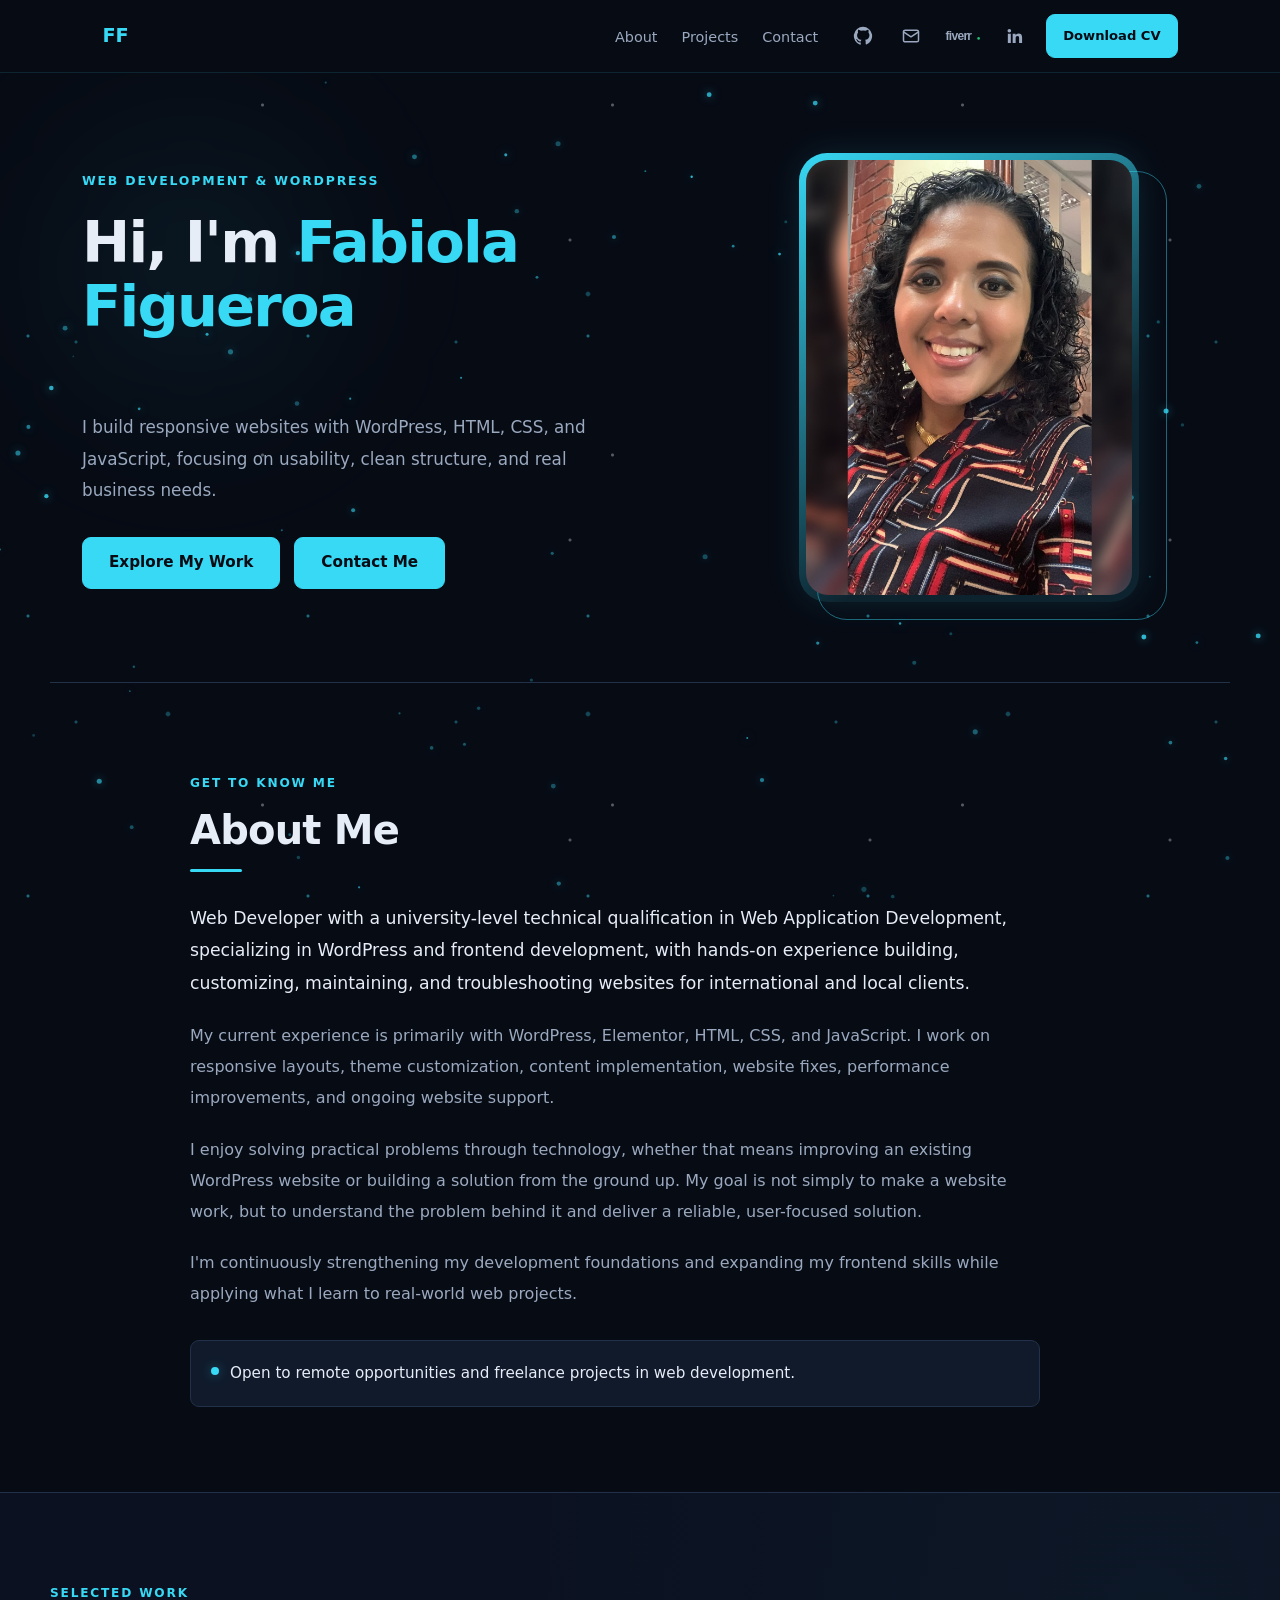
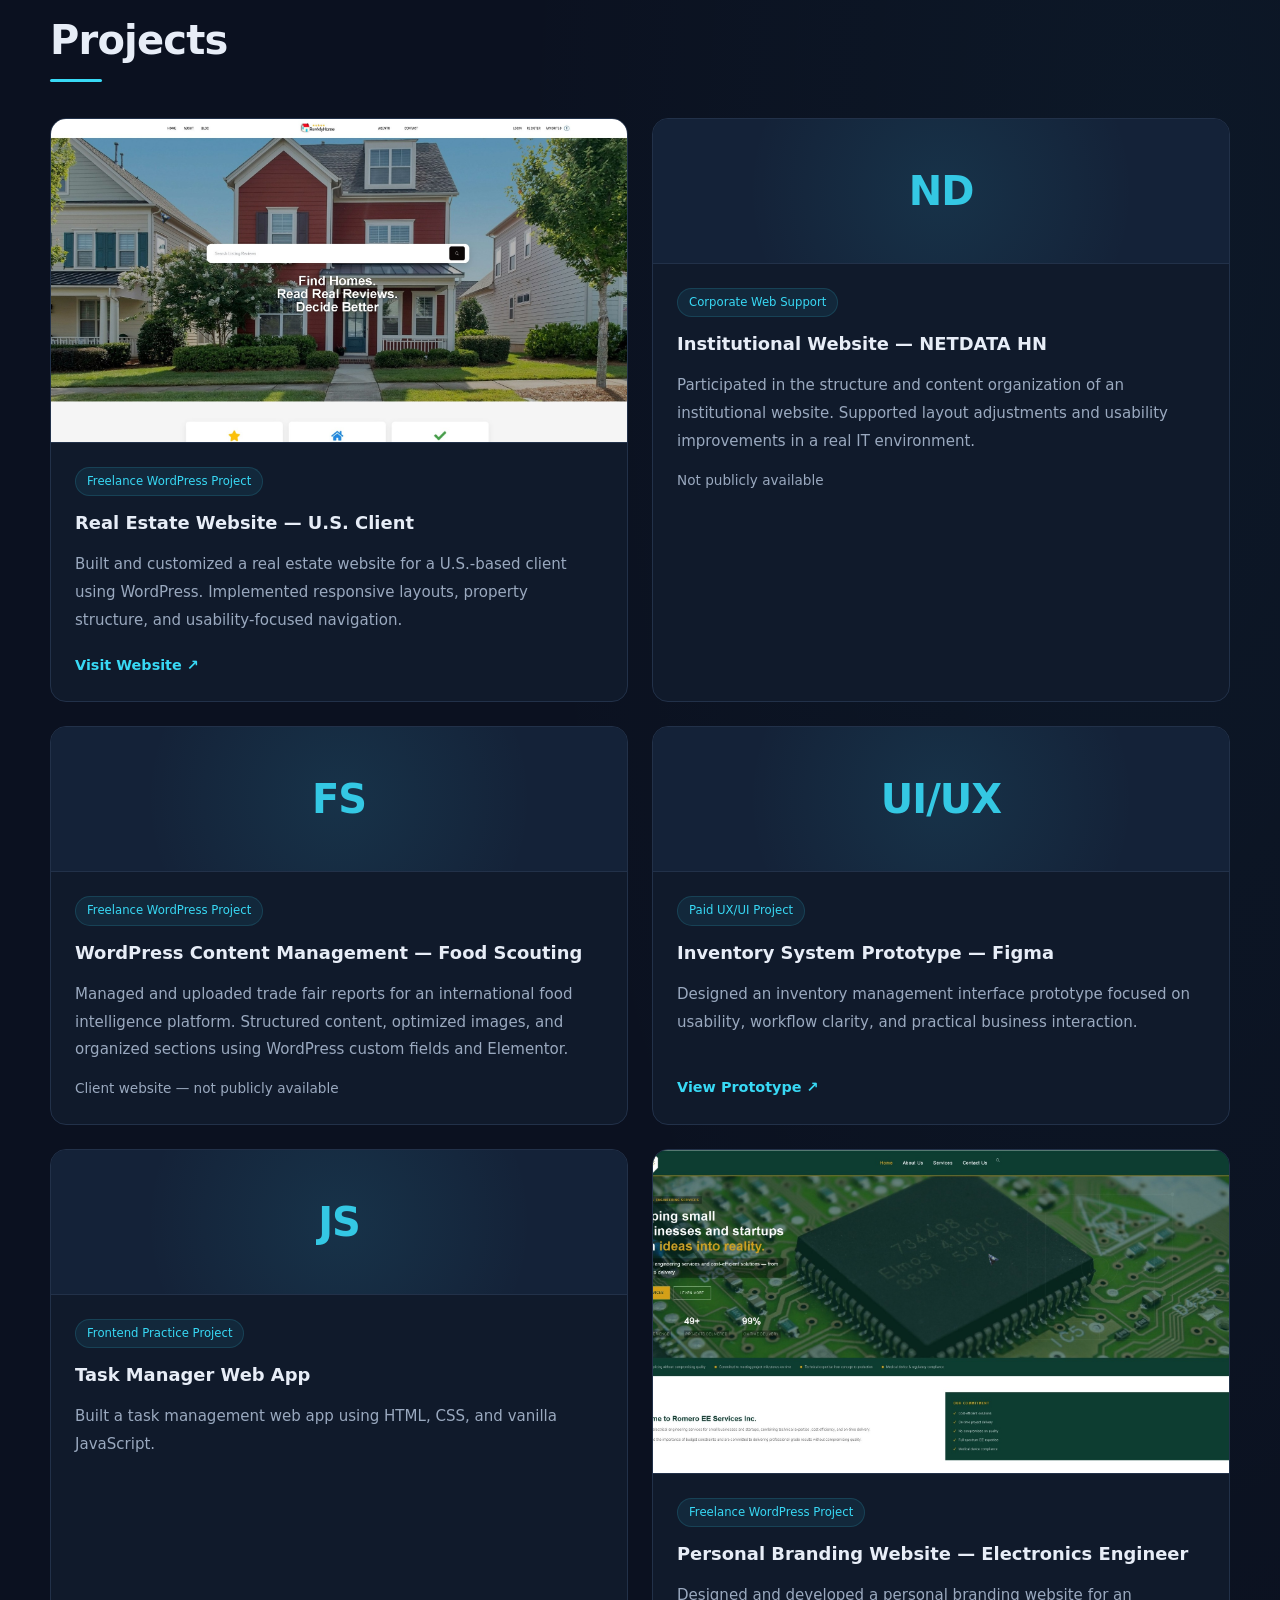
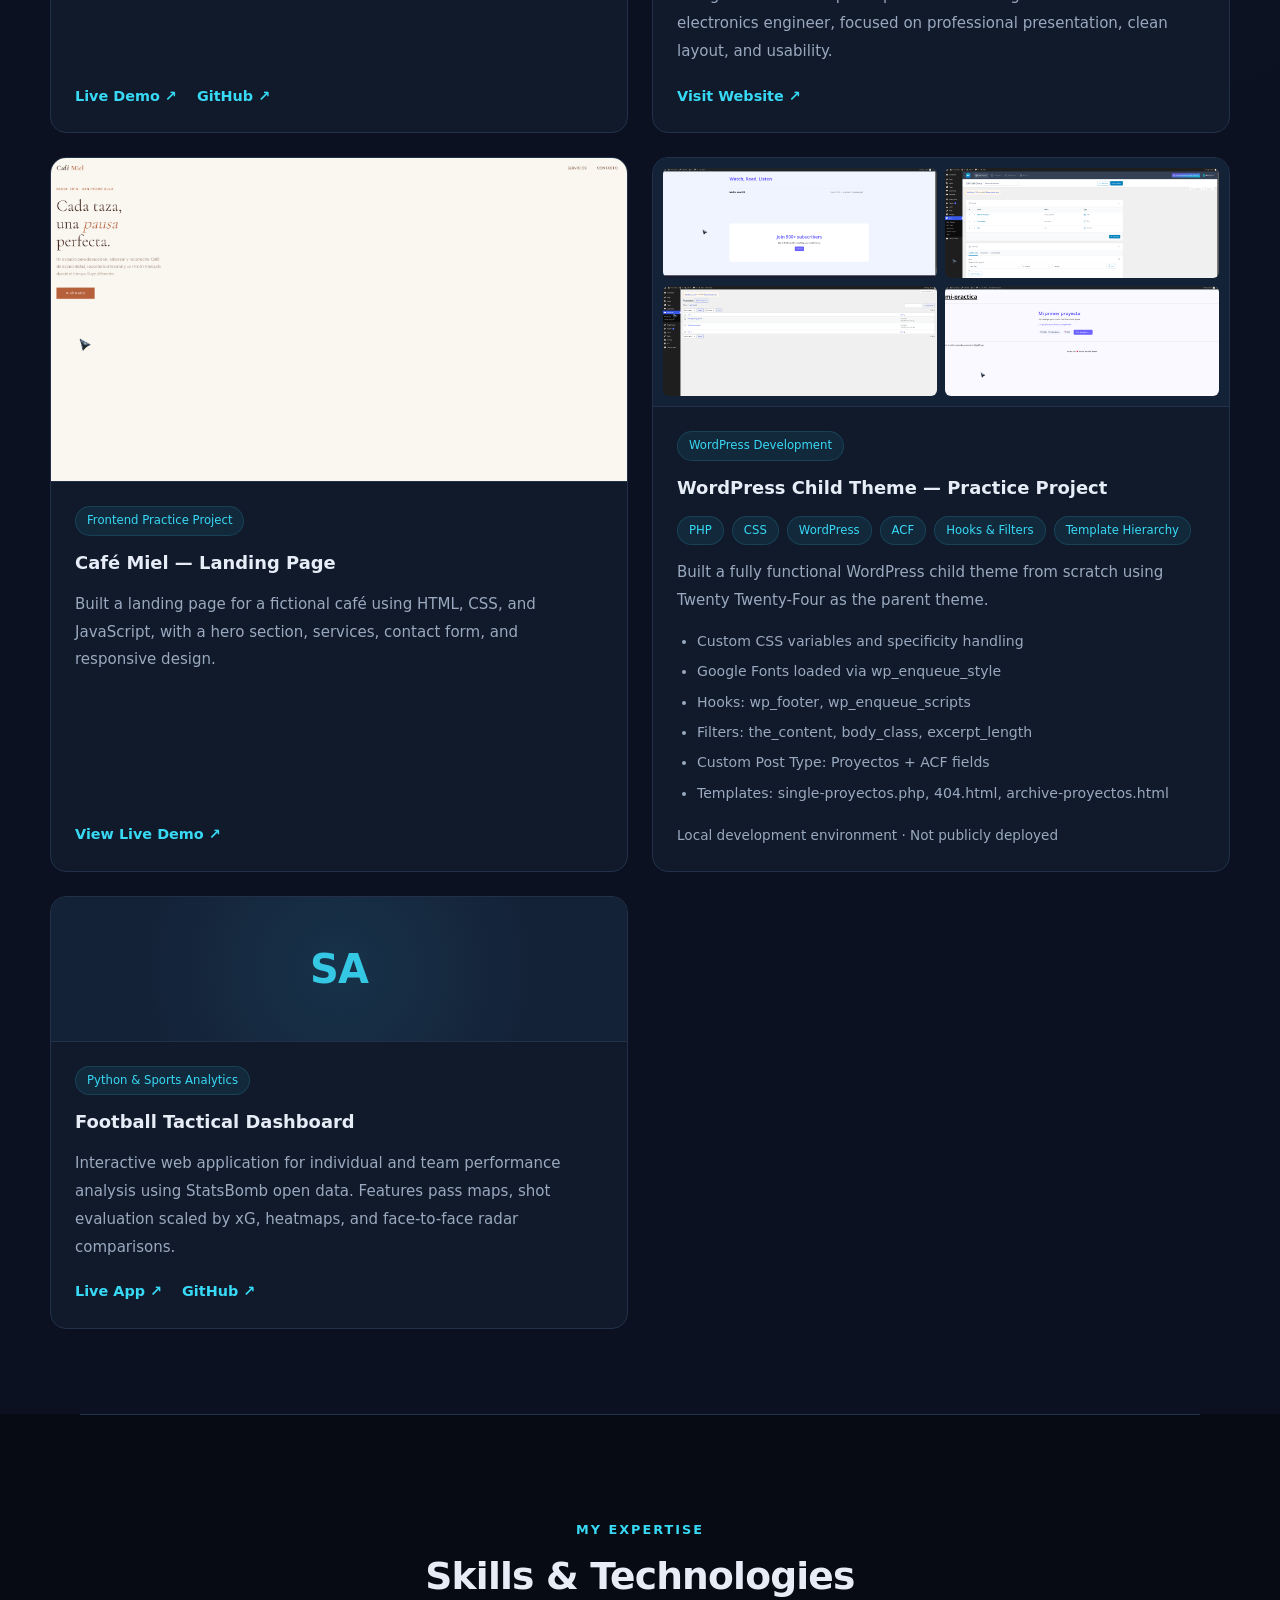
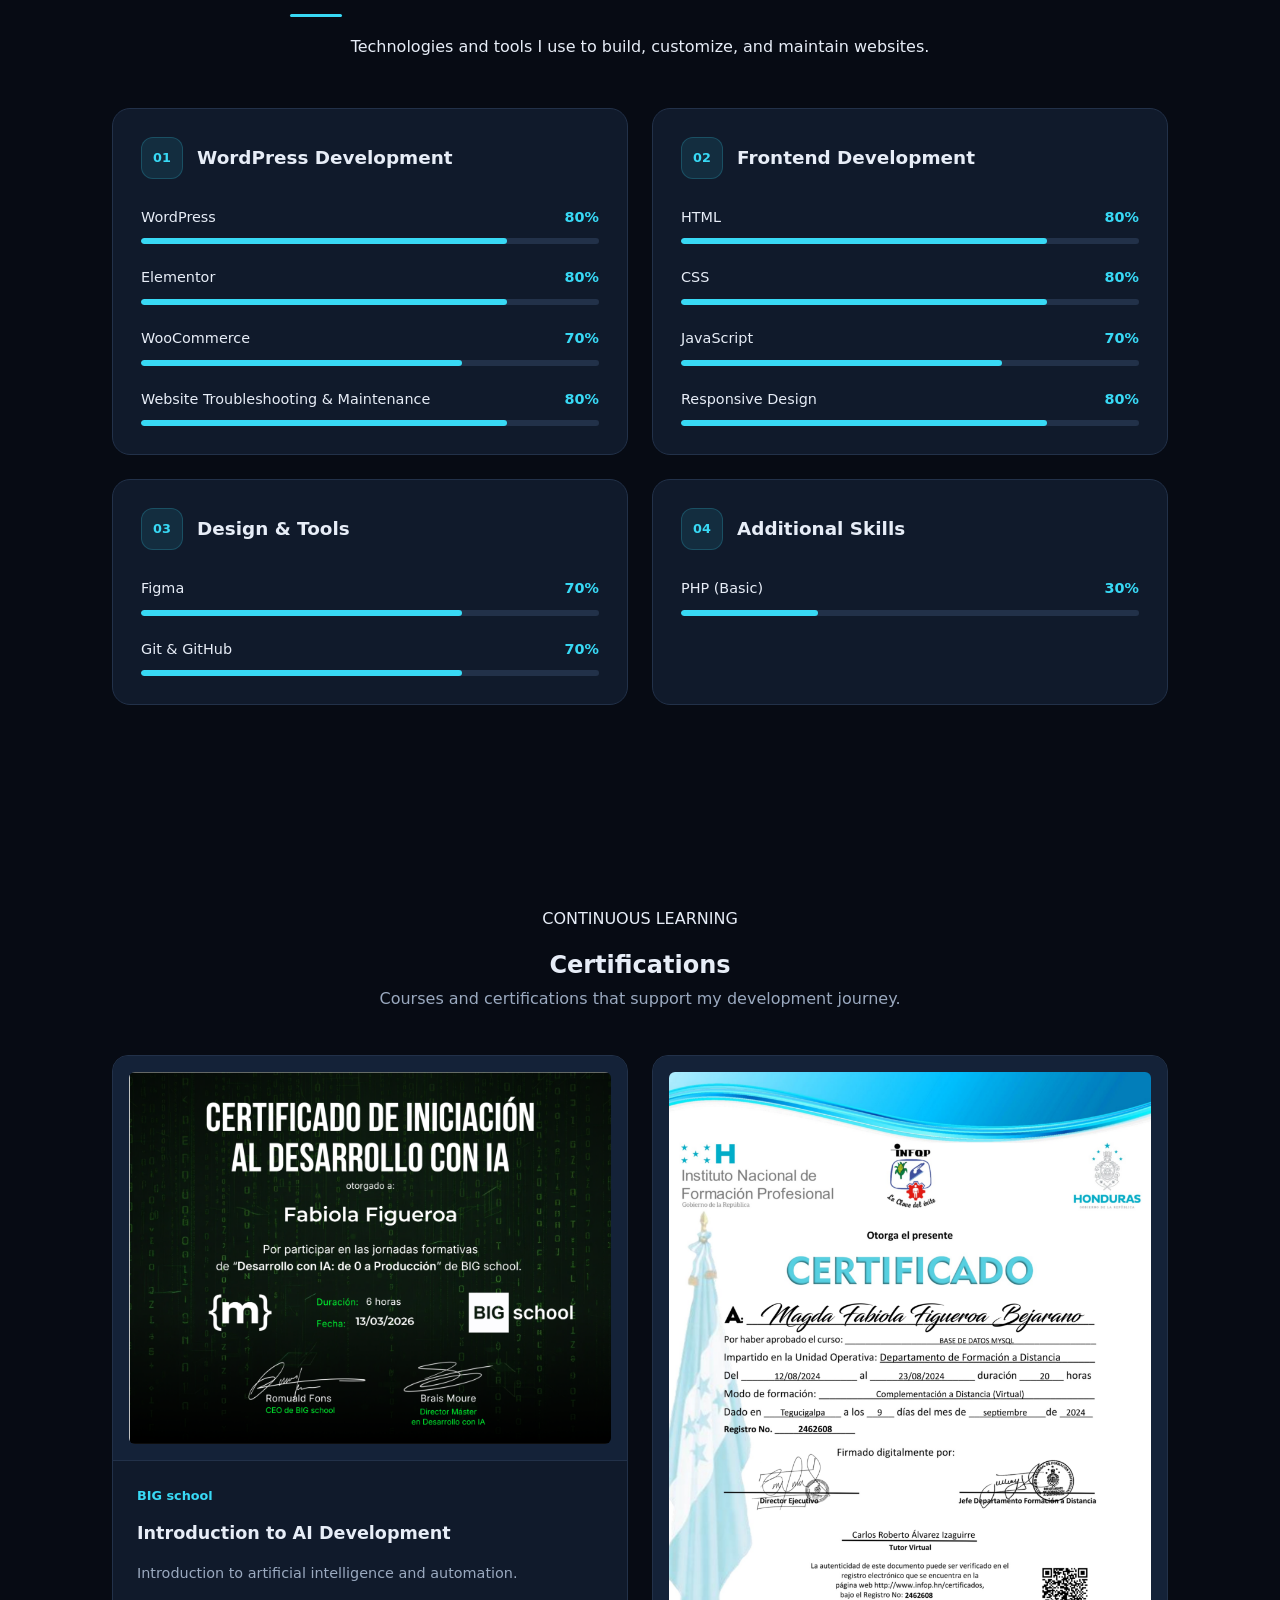
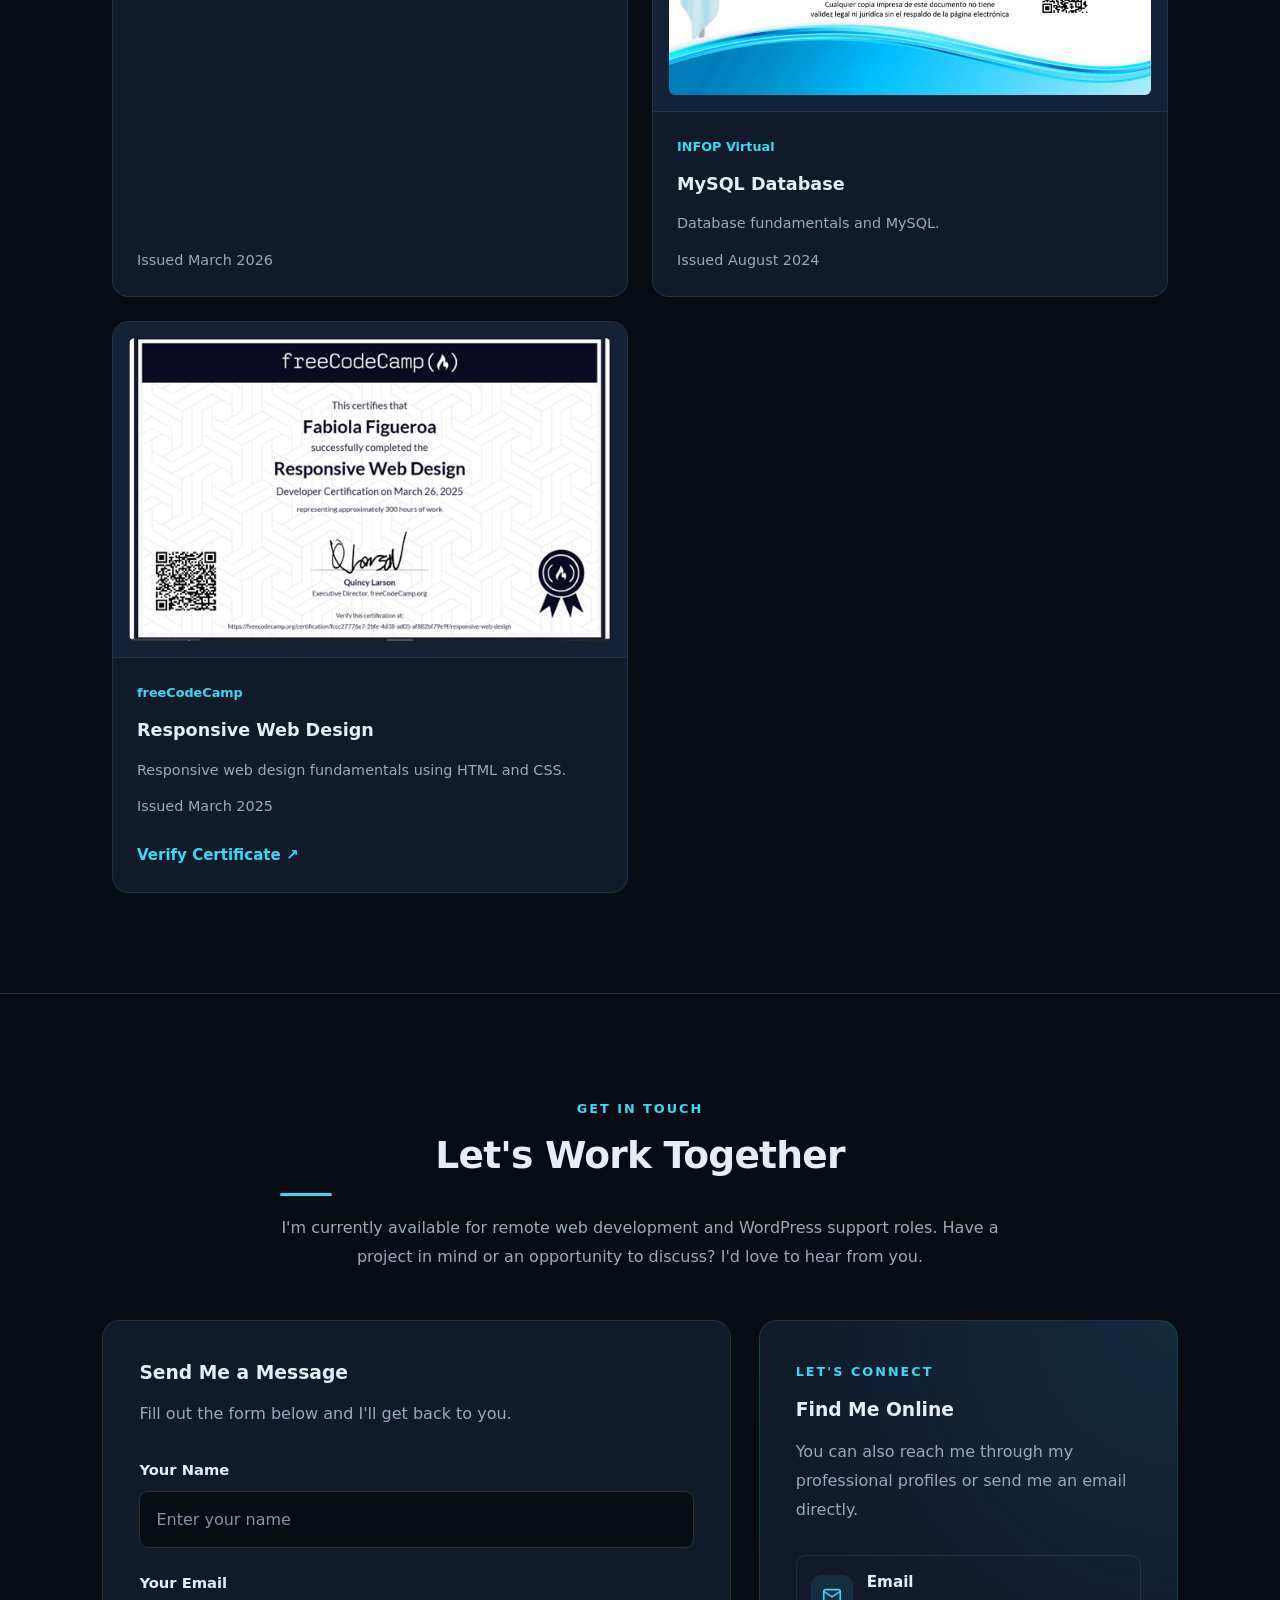
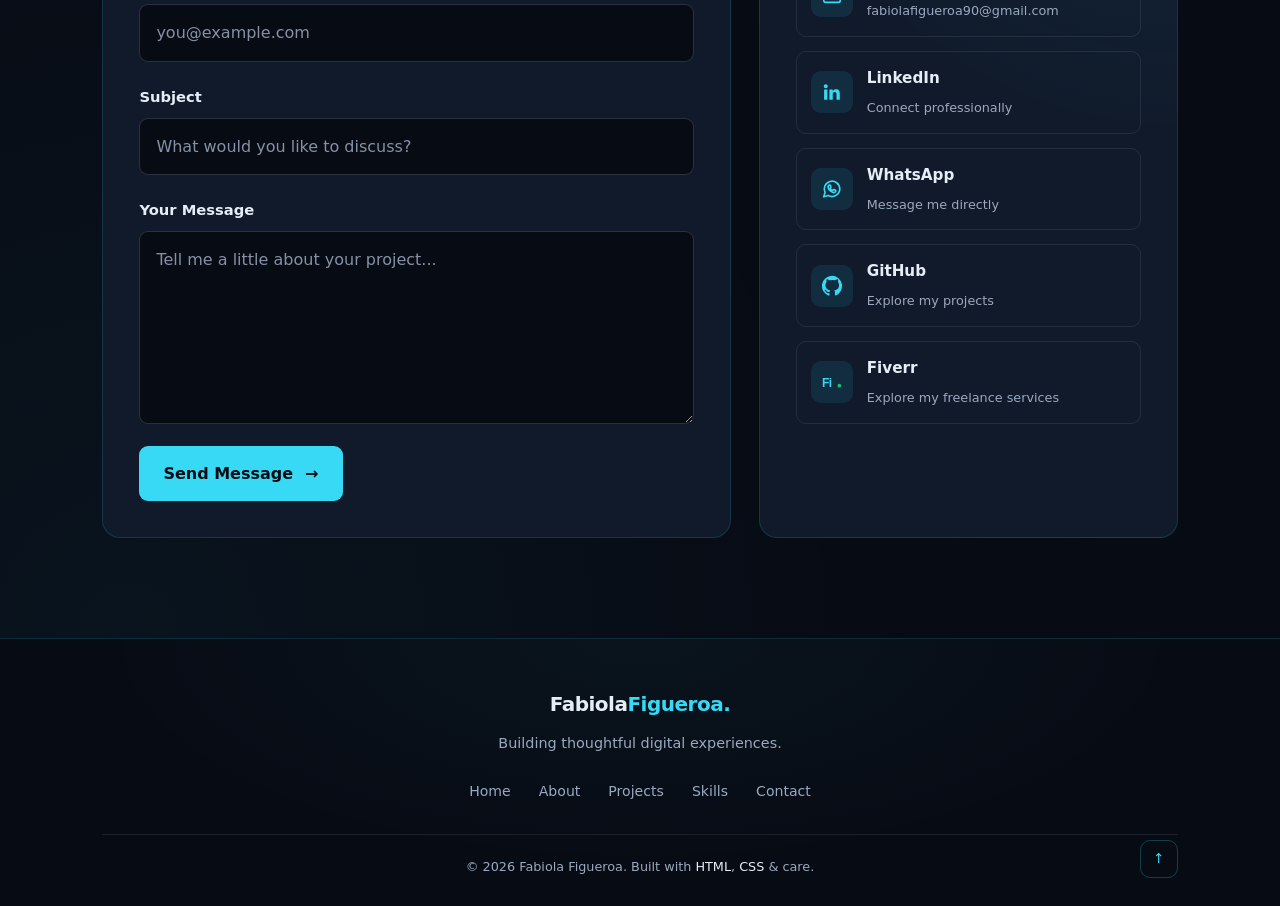
<file: Task-1-Portfolio/index.html>
<!DOCTYPE html>
<html lang="en">
    <head>
        <meta charset="UTF-8">
        <meta name="viewport" content="width=device-width, initial-scale=1.0">
        <meta name="description" content="Fabiola Figueroa - Web Developer specializing in HTML, CSS, JavaScript and WordPress. Explore my projects and professional experience.">
        <title>Fabiola Figueroa - Portfolio</title>
        <link rel="stylesheet" href="style.css">
    </head>

 <body>

<header class="site-header">
    <nav class="main-nav" aria-label="Main navigation">

        <!-- Logo -->
        <a href="#hero" class="logo" aria-label="Fabiola Figueroa - Home">
            FF
        </a>

        <!-- Hamburger menu button -->
        <button
            class="menu-toggle"
            type="button"
            aria-label="Open navigation menu"
            aria-expanded="false"
            aria-controls="primary-navigation"
        >
            <span></span>
            <span></span>
            <span></span>
        </button>

        <!-- Navigation menu -->
        <nav class="nav-menu" id="primary-navigation" aria-label="Primary navigation">
         <p class="nav-menu-heading">MENU</p>
            <ul class="nav-links">
                <li><a href="#about">About</a></li>
                <li><a href="#projects">Projects</a></li>
                <li><a href="#contact">Contact</a></li>
            </ul>

            <!-- Header actions -->
            <div class="header-actions">
            <p class="nav-menu-label">CONNECT WITH ME</p>
                <a href="https://github.com/Magffbe"
                   class="header-social"
                   target="_blank"
                   rel="noopener noreferrer"
                   aria-label="GitHub"
                   title="GitHub">
                    <svg viewBox="0 0 24 24" aria-hidden="true">
                        <path d="M12 .9a11.1 11.1 0 0 0-3.5 21.6c.6.1.8-.3.8-.6v-2.1c-3.3.7-4-1.4-4-1.4-.5-1.3-1.2-1.6-1.2-1.6-1.1-.8.1-.8.1-.8 1.2.1 1.8 1.2 1.8 1.2 1.1 1.8 2.8 1.3 3.5 1 .1-.8.4-1.3.7-1.6-2.6-.3-5.3-1.3-5.3-5.8 0-1.3.5-2.3 1.2-3.1-.1-.3-.5-1.5.1-3.1 0 0 1-.3 3.2 1.2a11 11 0 0 1 5.8 0c2.2-1.5 3.2-1.2 3.2-1.2.6 1.6.2 2.8.1 3.1.8.8 1.2 1.8 1.2 3.1 0 4.5-2.7 5.5-5.3 5.8.4.3.8 1 .8 2v3.1c0 .3.2.7.8.6A11.1 11.1 0 0 0 12 .9Z"/>
                    </svg>
                </a>

                <a href="mailto:fabiolafigueroa90@gmail.com"
                   class="header-social"
                   aria-label="Email"
                   title="Email">
                    <svg viewBox="0 0 24 24" aria-hidden="true">
                        <rect x="3" y="5" width="18" height="14" rx="2"/>
                        <path d="m3 7 9 6 9-6"/>
                    </svg>
                </a>

                <a href="https://www.fiverr.com/s/bkkxlGX"
                   class="header-social header-fiverr"
                   target="_blank"
                   rel="noopener noreferrer"
                   aria-label="Fiverr"
                   title="Fiverr">
                    <svg viewBox="0 0 60 24" aria-hidden="true">
                        <text x="1" y="18"
                              font-family="Arial, Helvetica, sans-serif"
                              font-size="20"
                              font-weight="700"
                              letter-spacing="-1.2"
                              fill="currentColor">fiverr</text>
                        <circle cx="56" cy="16" r="2.2" fill="#1DBF73"/>
                    </svg>
                </a>

                <a href="https://www.linkedin.com/in/fabiola-figueroa-dev/"
                   class="header-social"
                   target="_blank"
                   rel="noopener noreferrer"
                   aria-label="LinkedIn"
                   title="LinkedIn">
                    <svg viewBox="0 0 24 24" aria-hidden="true">
                        <path d="M5.2 3.5a2.2 2.2 0 1 0 0 4.4 2.2 2.2 0 0 0 0-4.4ZM3.4 9.3H7v11.2H3.4V9.3Zm5.8 0h3.5v1.5h.1a3.8 3.8 0 0 1 3.4-1.9c3.6 0 4.3 2.3 4.3 5.3v6.3h-3.6v-5.6c0-1.3 0-3-1.9-3s-2.2 1.4-2.2 2.9v5.7H9.2V9.3Z"/>
                    </svg>
                </a>

                <a href="files/FabiolaFigueroa_WebDeveloper_CV_U.pdf"
                   class="btn header-cv"
                   download>
                    Download CV
                </a>

            </div>
        </div>
        </nav>
</header>

<main>

<section id="hero">
    <div class="hero-content">
        <span class="hero-eyebrow">
            WEB DEVELOPMENT & WORDPRESS
        </span>

        <h1>Hi, I'm <span>Fabiola Figueroa</span></h1>

        <h2>
            <span class="rotating-title">Web Developer</span>
        </h2>

        <p>
            I build responsive websites with WordPress, HTML, CSS,
            and JavaScript, focusing on usability, clean structure,
            and real business needs.
        </p>

        <div class="hero-actions">
            <a href="#projects" class="btn">Explore My Work</a>
            <a href="#contact" class="btn btn-outline">Contact Me</a>
        </div>
    </div>

    <div class="hero-visual">
        <div class="hero-photo-frame">
            <img
    src="images/fabiola-profile.jpeg"
    alt="Fabiola Figueroa, web developer"
    class="hero-photo"
    fetchpriority="high"
>
        </div>
        <div class="hero-decoration" aria-hidden="true"></div>
    </div>
</section>
    

<section id="about">
    <div class="about-content">
        <span class="section-eyebrow">GET TO KNOW ME</span>

        <h2>About Me</h2>

        <p class="about-intro">
            Web Developer with a university-level technical qualification
            in Web Application Development, specializing in WordPress and
            frontend development, with hands-on experience building,
            customizing, maintaining, and troubleshooting websites for
            international and local clients.
        </p>

        <p>
            My current experience is primarily with WordPress, Elementor,
            HTML, CSS, and JavaScript. I work on responsive layouts, theme
            customization, content implementation, website fixes,
            performance improvements, and ongoing website support.
        </p>

        <p>
            I enjoy solving practical problems through technology, whether
            that means improving an existing WordPress website or building
            a solution from the ground up. My goal is not simply to make a
            website work, but to understand the problem behind it and deliver
            a reliable, user-focused solution.
        </p>

        <p>
            I'm continuously strengthening my development foundations and
            expanding my frontend skills while applying what I learn to
            real-world web projects.
        </p>

        <p class="about-availability">
            <span class="availability-dot"></span>
            Open to remote opportunities and freelance projects in web development.
        </p>
    </div>
</section>

    
<section id="projects">
    <div class="projects-container">
        <span class="section-eyebrow">SELECTED WORK</span>
        <h2>Projects</h2>

        <div class="projects-grid">

           
<!-- RevMyHome -->
<article class="project-card project-card-image">
    <div class="project-image">
        <img
            src="images/revmyhome.jpg"
            alt="RevMyHome real estate website homepage"
            loading="lazy"
        >
    </div>

                <div class="project-info">
                    <span class="tag">Freelance WordPress Project</span>
                    <h3>Real Estate Website — U.S. Client</h3>
                    <p>
                        Built and customized a real estate website for a U.S.-based
                        client using WordPress. Implemented responsive layouts,
                        property structure, and usability-focused navigation.
                    </p>
                    <a href="https://revmyhome.com"
                       target="_blank"
                       rel="noopener noreferrer"
                       class="btn-link">Visit Website ↗</a>
                </div>
            </article>

            <!-- NETDATA HN -->
            <article class="project-card project-card-text">
                <div class="project-placeholder" aria-hidden="true">
                    <span>ND</span>
                </div>
                <div class="project-info">
                    <span class="tag">Corporate Web Support</span>
                    <h3>Institutional Website — NETDATA HN</h3>
                    <p>
                        Participated in the structure and content organization of
                        an institutional website. Supported layout adjustments
                        and usability improvements in a real IT environment.
                    </p>
                    <span class="tag-muted">Not publicly available</span>
                </div>
            </article>

            <!-- Food Scouting -->
            <article class="project-card project-card-text">
                <div class="project-placeholder" aria-hidden="true">
                    <span>FS</span>
                </div>
                <div class="project-info">
                    <span class="tag">Freelance WordPress Project</span>
                    <h3>WordPress Content Management — Food Scouting</h3>
                    <p>
                        Managed and uploaded trade fair reports for an international
                        food intelligence platform. Structured content, optimized
                        images, and organized sections using WordPress custom
                        fields and Elementor.
                    </p>
                    <span class="tag-muted">Client website — not publicly available</span>
                </div>
            </article>

            <!-- Inventory System -->
            <article class="project-card project-card-text">
                <div class="project-placeholder" aria-hidden="true">
                    <span>UI/UX</span>
                </div>
                <div class="project-info">
                    <span class="tag">Paid UX/UI Project</span>
                    <h3>Inventory System Prototype — Figma</h3>
                    <p>
                        Designed an inventory management interface prototype
                        focused on usability, workflow clarity, and practical
                        business interaction.
                    </p>
                    <a
                        href="https://www.figma.com/proto/1iJmBC1TGa6cE2urWbScpw/Inventario_Prototipo_E-and-M-Ingenier%C3%ADa?node-id=6-3&p=f&t=0msjYMKaVFjCTKNn-0&scaling=min-zoom&content-scaling=fixed&starting-point-node-id=7%3A5&show-proto-sidebar=1"
                        target="_blank"
                        rel="noopener noreferrer"
                        class="btn-link">View Prototype ↗</a>
                </div>
            </article>

            <!-- Task Manager -->
            <article class="project-card project-card-text">
                <div class="project-placeholder" aria-hidden="true">
                    <span>JS</span>
                </div>
                <div class="project-info">
                    <span class="tag">Frontend Practice Project</span>
                    <h3>Task Manager Web App</h3>
                    <p>
                        Built a task management web app using HTML, CSS,
                        and vanilla JavaScript.
                    </p>
                    <div class="project-links">
                        <a
                            href="https://unrivaled-sunburst-1d5020.netlify.app/"
                            target="_blank"
                            rel="noopener noreferrer"
                            class="btn-link">Live Demo ↗</a>
                        <a
                            href="https://github.com/Magffbe/task-manager-js.git"
                            target="_blank"
                            rel="noopener noreferrer"
                            class="btn-link">GitHub ↗</a>
                    </div>
                </div>
            </article>

            <!-- Romero EE Services -->
<article class="project-card project-card-image">
    <div class="project-image">
        <img
            src="images/romeres.jpg"
            alt="Romero EE Services website homepage"
            loading="lazy"
        >
    </div>
                <div class="project-info">
                    <span class="tag">Freelance WordPress Project</span>
                    <h3>Personal Branding Website — Electronics Engineer</h3>
                    <p>
                        Designed and developed a personal branding website for
                        an electronics engineer, focused on professional
                        presentation, clean layout, and usability.
                    </p>
                    <a
                        href="https://romeres.com"
                        target="_blank"
                        rel="noopener noreferrer"
                        class="btn-link">Visit Website ↗</a>
                </div>
            </article>

            <!-- Café Miel -->
<article class="project-card project-card-image">
    <div class="project-image">
        <img
            src="images/cafe miel.png"
            alt="Café Miel landing page"
            loading="lazy"
        >
    </div>

                <div class="project-info">
                    <span class="tag">Frontend Practice Project</span>
                    <h3>Café Miel — Landing Page</h3>
                    <p>
                        Built a landing page for a fictional café using HTML,
                        CSS, and JavaScript, with a hero section, services,
                        contact form, and responsive design.
                    </p>
                    <a
                        href="https://cafemiel.netlify.app/"
                        target="_blank"
                        rel="noopener noreferrer"
                        class="btn-link">View Live Demo ↗</a>
                </div>
            </article>


<!-- WordPress Child Theme Practice Project -->
<article class="project-card project-card-image">
    <div class="project-image project-image-gallery">
        <img
            src="images/child-theme-home.png"
            alt="WordPress child theme homepage"
            loading="lazy"
        >
        <img
            src="images/child-theme-acf.png"
            alt="Advanced Custom Fields project field group in WordPress"
            loading="lazy"
        >
        <img
            src="images/child-theme-projects-admin.png"
            alt="Custom Proyectos post type in the WordPress admin dashboard"
            loading="lazy"
        >
        <img
            src="images/child-theme-single-project.png"
            alt="Single project template created with the WordPress child theme"
            loading="lazy"
        >
    </div>

    <div class="project-info">
        <span class="tag">WordPress Development</span>

        <h3>WordPress Child Theme — Practice Project</h3>

        <div class="project-tags">
            <span class="tag">PHP</span>
            <span class="tag">CSS</span>
            <span class="tag">WordPress</span>
            <span class="tag">ACF</span>
            <span class="tag">Hooks &amp; Filters</span>
            <span class="tag">Template Hierarchy</span>
        </div>

        <p>
            Built a fully functional WordPress child theme from scratch
            using Twenty Twenty-Four as the parent theme.
        </p>

        <ul class="project-details">
            <li>Custom CSS variables and specificity handling</li>
            <li>Google Fonts loaded via wp_enqueue_style</li>
            <li>Hooks: wp_footer, wp_enqueue_scripts</li>
            <li>Filters: the_content, body_class, excerpt_length</li>
            <li>Custom Post Type: Proyectos + ACF fields</li>
            <li>Templates: single-proyectos.php, 404.html, archive-proyectos.html</li>
        </ul>

        <span class="tag-muted">
            Local development environment · Not publicly deployed
        </span>
    </div>
</article>

<!-- Football Tactical Dashboard -->
<article class="project-card project-card-text">
    <div class="project-placeholder" aria-hidden="true">
        <span>SA</span>
    </div>
    <div class="project-info">
        <span class="tag">Python & Sports Analytics</span>
        <h3>Football Tactical Dashboard</h3>
        <p>
            Interactive web application for individual and team performance analysis 
            using StatsBomb open data. Features pass maps, shot evaluation scaled by xG, 
            heatmaps, and face-to-face radar comparisons.
        </p>
        <div class="project-links">
            <a href="https://football-tactical-dashboard-magffbe.streamlit.app/"
               target="_blank"
               rel="noopener noreferrer"
               class="btn-link">Live App ↗</a>
            <a href="https://github.com/Magffbe/football-tactical-dashboard"
               target="_blank"
               rel="noopener noreferrer"
               class="btn-link">GitHub ↗</a>
        </div>
    </div>
</article>
        </div>
    </div>
</section>


<section id="skills">
    <div class="section-heading">
        <span class="section-eyebrow">MY EXPERTISE</span>
        <h2>Skills & Technologies</h2>
        <p>Technologies and tools I use to build, customize, and maintain websites.</p>
    </div>

    <div class="skills-grid">

        <!-- WordPress Development -->
        <article class="skill-card">
            <div class="skill-card-heading">
                <span class="skill-icon">01</span>
                <h3>WordPress Development</h3>
            </div>

            <div class="skill-progress">
                <div class="skill-info">
                    <span>WordPress</span>
                    <span>80%</span>
                </div>
                <div class="skill-track"><div class="skill-fill" style="--skill-level: 80%"></div></div>
            </div>

            <div class="skill-progress">
                <div class="skill-info">
                    <span>Elementor</span>
                    <span>80%</span>
                </div>
                <div class="skill-track"><div class="skill-fill" style="--skill-level: 80%"></div></div>
            </div>

            <div class="skill-progress">
                <div class="skill-info">
                    <span>WooCommerce</span>
                    <span>70%</span>
                </div>
                <div class="skill-track"><div class="skill-fill" style="--skill-level: 70%"></div></div>
            </div>

            <div class="skill-progress">
                <div class="skill-info">
                    <span>Website Troubleshooting &amp; Maintenance</span>
                    <span>80%</span>
                </div>
                <div class="skill-track"><div class="skill-fill" style="--skill-level: 80%"></div></div>
            </div>
        </article>

        <!-- Frontend Development -->
        <article class="skill-card">
            <div class="skill-card-heading">
                <span class="skill-icon">02</span>
                <h3>Frontend Development</h3>
            </div>

            <div class="skill-progress">
                <div class="skill-info">
                    <span>HTML</span>
                    <span>80%</span>
                </div>
                <div class="skill-track"><div class="skill-fill" style="--skill-level: 80%"></div></div>
            </div>

            <div class="skill-progress">
                <div class="skill-info">
                    <span>CSS</span>
                    <span>80%</span>
                </div>
                <div class="skill-track"><div class="skill-fill" style="--skill-level: 80%"></div></div>
            </div>

            <div class="skill-progress">
                <div class="skill-info">
                    <span>JavaScript</span>
                    <span>70%</span>
                </div>
                <div class="skill-track"><div class="skill-fill" style="--skill-level: 70%"></div></div>
            </div>

            <div class="skill-progress">
                <div class="skill-info">
                    <span>Responsive Design</span>
                    <span>80%</span>
                </div>
                <div class="skill-track"><div class="skill-fill" style="--skill-level: 80%"></div></div>
            </div>
        </article>

        <!-- Design & Tools -->
        <article class="skill-card">
            <div class="skill-card-heading">
                <span class="skill-icon">03</span>
                <h3>Design &amp; Tools</h3>
            </div>

            <div class="skill-progress">
                <div class="skill-info">
                    <span>Figma</span>
                    <span>70%</span>
                </div>
                <div class="skill-track"><div class="skill-fill" style="--skill-level: 70%"></div></div>
            </div>

            <div class="skill-progress">
                <div class="skill-info">
                    <span>Git &amp; GitHub</span>
                    <span>70%</span>
                </div>
                <div class="skill-track"><div class="skill-fill" style="--skill-level: 70%"></div></div>
            </div>
        </article>

        <!-- Additional Skills -->
        <article class="skill-card">
            <div class="skill-card-heading">
                <span class="skill-icon">04</span>
                <h3>Additional Skills</h3>
            </div>

            <div class="skill-progress">
                <div class="skill-info">
                    <span>PHP (Basic)</span>
                    <span>30%</span>
                </div>
                <div class="skill-track"><div class="skill-fill" style="--skill-level: 30%"></div></div>
            </div>
        </article>

    </div>
</section>


<!-- Certifications -->
<section id="certifications">
    <div class="section-heading">
        <span class="section-eyebrow">CONTINUOUS LEARNING</span>
        <h2>Certifications</h2>
        <p>Courses and certifications that support my development journey.</p>
    </div>

    <div class="certifications-grid">

        <!-- AI Development -->
        <article class="certification-card">
            <div class="certification-image">
                <img
                    src="images/certificate-ai-development.png"
                    alt="Introduction to AI Development certificate from BIG school"
                    loading="lazy"
                    decoding="async"
                >
            </div>
            <div class="certification-info">
                <span class="certification-provider">BIG school</span>
                <h3>Introduction to AI Development</h3>
                <p>Introduction to artificial intelligence and automation.</p>
                <span class="certification-date">Issued March 2026</span>
            </div>
        </article>

        <!-- MySQL -->
        <article class="certification-card">
            <div class="certification-image">
                <img
                    src="images/certificate-mysql.png"
                    alt="MySQL database certificate from INFOP Virtual"
                    loading="lazy"
                    decoding="async"
                >
            </div>
            <div class="certification-info">
                <span class="certification-provider">INFOP Virtual</span>
                <h3>MySQL Database</h3>
                <p>Database fundamentals and MySQL.</p>
                <span class="certification-date">Issued August 2024</span>
            </div>
        </article>

        <!-- Responsive Web Design -->
        <article class="certification-card">
            <div class="certification-image">
                <img
                    src="images/certificate-responsive-web-design.png"
                    alt="Responsive Web Design certification from freeCodeCamp"
                    loading="lazy"
                    decoding="async"
                >
            </div>
            <div class="certification-info">
                <span class="certification-provider">freeCodeCamp</span>
                <h3>Responsive Web Design</h3>
                <p>Responsive web design fundamentals using HTML and CSS.</p>
                <span class="certification-date">Issued March 2025</span>
                <a
                    href="https://freecodecamp.org/certification/fccc27776e7-2bfe-4d38-ad05-af882bf79e9f/responsive-web-design"
                    target="_blank"
                    rel="noopener noreferrer"
                    class="btn-link"
                >Verify Certificate ↗</a>
            </div>
        </article>

    </div>
</section>


<section id="contact">
    <div class="contact-heading">
        <span class="section-eyebrow">GET IN TOUCH</span>
        <h2>Let's Work Together</h2>
        <p>
            I'm currently available for remote web development and
            WordPress support roles. Have a project in mind or an
            opportunity to discuss? I'd love to hear from you.
        </p>
    </div>

    <div class="contact-container">
        <div class="contact-form-wrapper">
            <h3>Send Me a Message</h3>
            <p>Fill out the form below and I'll get back to you.</p>

            <form
                name="contact"
                method="POST"
                action="/thank-you.html"
                data-netlify="true"
                netlify-honeypot="bot-field"
            >
                <input type="hidden" name="form-name" value="contact">

                <div class="hidden-field" aria-hidden="true">
                    <label>
                        Don't fill this out:
                        <input name="bot-field" tabindex="-1" autocomplete="off">
                    </label>
                </div>

                <div class="form-group">
                    <label for="contact-name">Your Name</label>
                    <input
                        type="text"
                        id="contact-name"
                        name="name"
                        placeholder="Enter your name"
                        autocomplete="name"
                        required
                    >
                </div>

                <div class="form-group">
                    <label for="contact-email">Your Email</label>
                    <input
                        type="email"
                        id="contact-email"
                        name="email"
                        placeholder="you@example.com"
                        autocomplete="email"
                        required
                    >
                </div>

                <div class="form-group">
                    <label for="contact-subject">Subject</label>
                    <input
                        type="text"
                        id="contact-subject"
                        name="subject"
                        placeholder="What would you like to discuss?"
                        required
                    >
                </div>

                <div class="form-group">
                    <label for="contact-message">Your Message</label>
                    <textarea
                        id="contact-message"
                        name="message"
                        rows="6"
                        placeholder="Tell me a little about your project..."
                        required
                    ></textarea>
                </div>

                <button type="submit" class="btn contact-submit">
                    Send Message
                    <span aria-hidden="true">→</span>
                </button>
            </form>
        </div>

        <aside class="contact-info">
            <span class="contact-info-label">LET'S CONNECT</span>
            <h3>Find Me Online</h3>
            <p>
                You can also reach me through my professional profiles
                or send me an email directly.
            </p>

            
<div class="contact-links">
    <!-- Email -->
    <a href="mailto:fabiolafigueroa90@gmail.com"
       class="contact-item">
        <span class="contact-icon" aria-hidden="true">
            <svg viewBox="0 0 24 24" width="22" height="22"
                 fill="none" stroke="currentColor" stroke-width="1.8"
                 stroke-linecap="round" stroke-linejoin="round">
                <rect x="3" y="5" width="18" height="14" rx="2"/>
                <path d="m3 7 9 6 9-6"/>
            </svg>
        </span>
        <span>
            <strong>Email</strong>
            <small>fabiolafigueroa90@gmail.com</small>
        </span>
    </a>

    <!-- LinkedIn -->
    <a href="https://www.linkedin.com/in/fabiola-figueroa-dev/"
       class="contact-item"
       target="_blank"
       rel="noopener noreferrer">
        <span class="contact-icon" aria-hidden="true">
            <svg viewBox="0 0 24 24" width="22" height="22"
                 fill="currentColor">
                <path d="M5.2 3.5a2.2 2.2 0 1 0 0 4.4 2.2 2.2 0 0 0 0-4.4ZM3.4 9.3H7v11.2H3.4V9.3Zm5.8 0h3.5v1.5h.1a3.8 3.8 0 0 1 3.4-1.9c3.6 0 4.3 2.3 4.3 5.3v6.3h-3.6v-5.6c0-1.3 0-3-1.9-3s-2.2 1.4-2.2 2.9v5.7H9.2V9.3Z"/>
            </svg>
        </span>
        <span>
            <strong>LinkedIn</strong>
            <small>Connect professionally</small>
        </span>
    </a>

    <!-- WhatsApp -->
    <a href="https://wa.me/50488898005"
       class="contact-item"
       target="_blank"
       rel="noopener noreferrer">
        <span class="contact-icon" aria-hidden="true">
            <svg viewBox="0 0 24 24" width="22" height="22"
                 fill="none" stroke="currentColor" stroke-width="1.8"
                 stroke-linecap="round" stroke-linejoin="round">
                <path d="M20.5 11.7a8.5 8.5 0 0 1-12.6 7.4L3 20.5l1.4-4.7a8.5 8.5 0 1 1 16.1-4.1Z"/>
                <path d="M8.5 8.2c.2-.5.5-.5.8-.5h.4c.2 0 .3.1.4.4l.7 1.6c.1.2.1.4-.1.6l-.5.6c-.2.2-.2.4 0 .6.5.9 1.2 1.6 2.1 2.1.2.1.4.1.6-.1l.7-.8c.2-.2.4-.2.6-.1l1.6.8c.2.1.3.2.3.4 0 .3-.2 1.1-.7 1.5-.5.5-1.2.7-2 .5-1-.2-2.2-.8-3.4-1.9-1.3-1.2-2.1-2.7-2.3-3.7-.2-.8.1-1.5.8-2Z"/>
            </svg>
        </span>
        <span>
            <strong>WhatsApp</strong>
            <small>Message me directly</small>
        </span>
    </a>

    <!-- GitHub -->
    <a href="https://github.com/Magffbe"
       class="contact-item"
       target="_blank"
       rel="noopener noreferrer">
        <span class="contact-icon" aria-hidden="true">
            <svg viewBox="0 0 24 24" width="22" height="22"
                 fill="currentColor">
                <path d="M12 .9a11.1 11.1 0 0 0-3.5 21.6c.6.1.8-.3.8-.6v-2.1c-3.3.7-4-1.4-4-1.4-.5-1.3-1.2-1.6-1.2-1.6-1.1-.8.1-.8.1-.8 1.2.1 1.8 1.2 1.8 1.2 1.1 1.8 2.8 1.3 3.5 1 .1-.8.4-1.3.7-1.6-2.6-.3-5.3-1.3-5.3-5.8 0-1.3.5-2.3 1.2-3.1-.1-.3-.5-1.5.1-3.1 0 0 1-.3 3.2 1.2a11 11 0 0 1 5.8 0c2.2-1.5 3.2-1.2 3.2-1.2.6 1.6.2 2.8.1 3.1.8.8 1.2 1.8 1.2 3.1 0 4.5-2.7 5.5-5.3 5.8.4.3.8 1 .8 2v3.1c0 .3.2.7.8.6A11.1 11.1 0 0 0 12 .9Z"/>
            </svg>
        </span>
        <span>
            <strong>GitHub</strong>
            <small>Explore my projects</small>
        </span>
    </a>

    <!-- Fiverr -->
    <a href="https://www.fiverr.com/s/bkkxlGX"
       class="contact-item"
       target="_blank"
       rel="noopener noreferrer">
        <span class="contact-icon" aria-hidden="true">
            <svg viewBox="0 0 24 24" width="22" height="22"
                 fill="currentColor">
                <text x="1" y="17"
                      font-family="Arial, Helvetica, sans-serif"
                      font-size="13"
                      font-weight="700"
                      letter-spacing="-0.5">Fi</text>
                <circle cx="20" cy="16" r="2" fill="#1DBF73"/>
            </svg>
        </span>
        <span>
            <strong>Fiverr</strong>
            <small>Explore my freelance services</small>
        </span>
    </a>

</div>
</aside>
  </div> <!-- cierre de contact-container -->
</section> <!-- cierre de Contact -->
</main>

<footer class="site-footer">
    <div class="footer-content">
        <a href="#hero" class="footer-brand">
            Fabiola<span>Figueroa</span><span class="footer-dot">.</span>
        </a>

        <p class="footer-tagline">
            Building thoughtful digital experiences.
        </p>

        <nav class="footer-nav" aria-label="Footer navigation">
            <a href="#hero">Home</a>
            <a href="#about">About</a>
            <a href="#projects">Projects</a>
            <a href="#skills">Skills</a>
            <a href="#contact">Contact</a>
        </nav>

        <div class="footer-divider"></div>

        <p class="footer-copyright">
            © 2026 Fabiola Figueroa. Built with
            <span>HTML</span>, <span>CSS</span> &amp; care.
        </p>

        <a href="#hero" class="back-to-top" aria-label="Back to top">
            <span aria-hidden="true">↑</span>
        </a>
    </div>
</footer>

<script src="script.js" defer></script>
    </body>
</html>
</file>
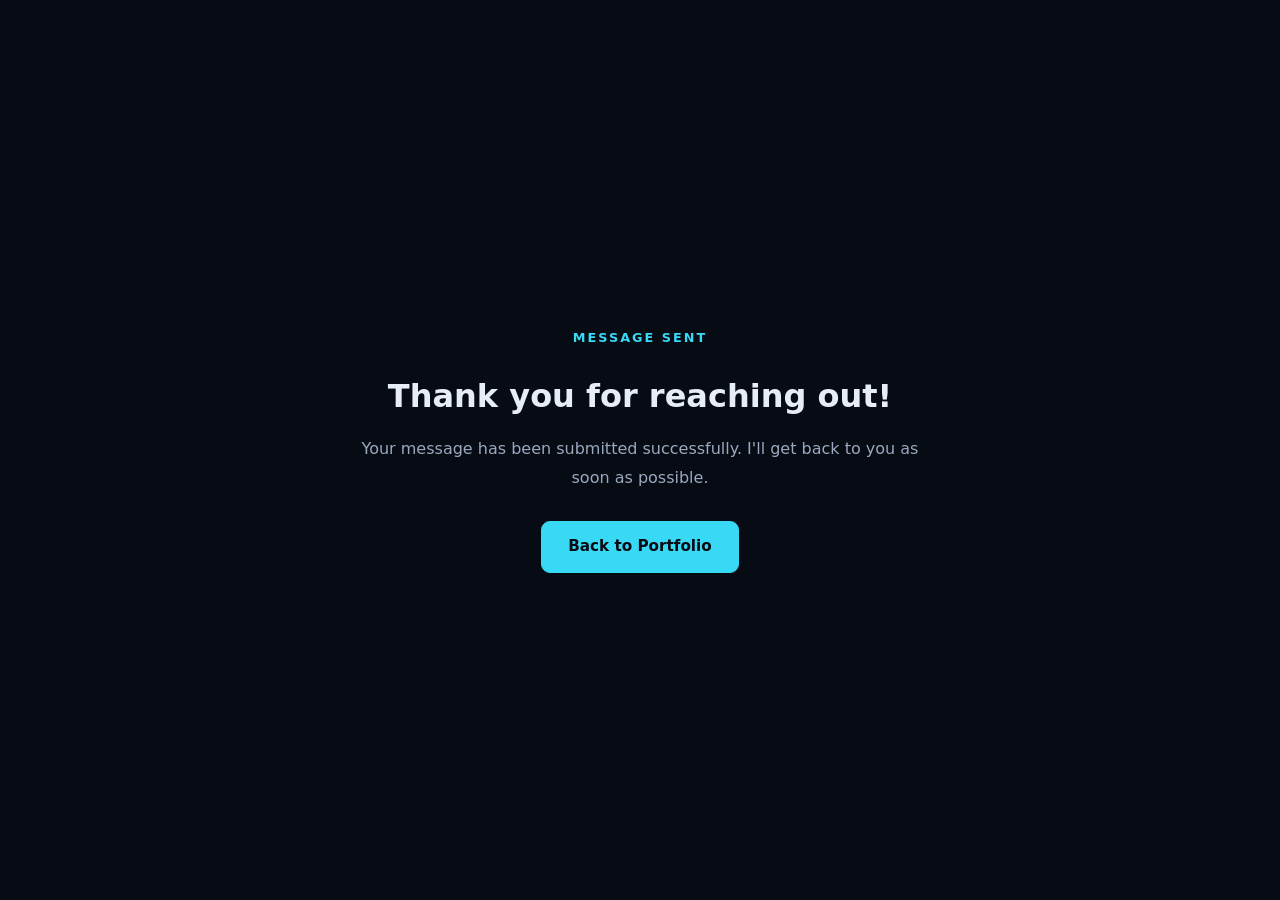
<file: Task-1-Portfolio/thank-you.html>
<!DOCTYPE html>
<html lang="en">
<head>
    <meta charset="UTF-8">
    <meta name="viewport" content="width=device-width, initial-scale=1.0">
    <meta name="robots" content="noindex">
    <title>Message Sent | Fabiola Figueroa</title>
    <link rel="stylesheet" href="style.css">
</head>
<body>
    <main class="thank-you-page">
        <span class="section-eyebrow">MESSAGE SENT</span>
        <h1>Thank you for reaching out!</h1>
        <p>Your message has been submitted successfully. I'll get back to you as soon as possible.</p>
        <a href="index.html" class="btn">Back to Portfolio</a>
    </main>
</body>
</html>
</file>
<file: Task-1-Portfolio/style.css>
/* ========================================
   1. VARIABLES Y RESET
======================================== */

:root {
    --bg: #070b14;
    --bg-secondary: #0b1120;
    --surface: #101a2b;
    --surface-hover: #142238;
    --border: #223149;

    --accent: #38d9f5;
    --accent-hover: #7ae8fa;

    --text: #e7edf7;
    --text-muted: #9aa9bf;
    --text-subtle: #718198;

    --radius: 16px;
    --radius-small: 9px;
    --content-width: 1120px;

    --transition: 220ms ease;
}

* {
    margin: 0;
    padding: 0;
    box-sizing: border-box;
}

html {
    scroll-behavior: smooth;
    scroll-padding-top: 24px;
}

body {
    font-family: "Segoe UI", system-ui, -apple-system, sans-serif;
    background: var(--bg);
    color: var(--text);
    line-height: 1.7;
    min-width: 320px;
    overflow-wrap: break-word;
    -webkit-font-smoothing: antialiased;
}

a {
    color: inherit;
}

a:focus-visible {
    outline: 2px solid var(--accent);
    outline-offset: 5px;
    border-radius: 4px;
}

::selection {
    background: var(--accent);
    color: var(--bg);
}


/* ========================================
   3. HERO
======================================== */

#hero {
    position: relative;
    isolation: isolate;
    max-width: var(--content-width);
    min-height: 470px;
    margin: 0 auto;
    padding: 120px 32px 100px;
}

#hero::before {
    content: "";
    position: absolute;
    z-index: -1;
    top: 65px;
    left: 10px;
    width: 260px;
    height: 260px;
    background: rgba(56, 217, 245, 0.07);
    filter: blur(85px);
    border-radius: 50%;
    pointer-events: none;
}

#hero h1 {
    max-width: 850px;
    margin-bottom: 16px;
    color: var(--text);
    font-size: clamp(2.5rem, 6vw, 4.5rem);
    line-height: 1.12;
    letter-spacing: -2px;
    font-weight: 800;
}

#hero h2 {
    margin-bottom: 22px;
    color: var(--accent);
    font-size: clamp(1.1rem, 2.5vw, 1.45rem);
    line-height: 1.5;
    font-weight: 500;
}

#hero p {
    max-width: 680px;
    margin-bottom: 32px;
    color: var(--text-muted);
    font-size: 1.05rem;
    line-height: 1.9;
}

/* ========================================
   4. BOTONES Y ENLACES
======================================== */

.btn {
    display: inline-flex;
    align-items: center;
    justify-content: center;
    gap: 8px;
    min-height: 48px;
    padding: 12px 26px;

    background: var(--accent);
    color: var(--bg);
    border: 1px solid var(--accent);
    border-radius: var(--radius-small);

    text-decoration: none;
    font-size: 0.95rem;
    font-weight: 700;

    transition:
        background var(--transition),
        border-color var(--transition),
        transform var(--transition),
        box-shadow var(--transition);
}

.btn:hover {
    background: var(--accent-hover);
    border-color: var(--accent-hover);
    transform: translateY(-2px);
    box-shadow: 0 8px 28px rgba(56, 217, 245, 0.13);
}

.btn-link {
    display: inline-flex;
    align-items: center;
    gap: 6px;
    margin-top: auto;
    padding-top: 8px;

    color: var(--accent);
    text-decoration: none;
    font-size: 0.94rem;
    font-weight: 650;

    transition:
        color var(--transition),
        gap var(--transition);
}

.btn-link:hover {
    color: var(--accent-hover);
    gap: 11px;
}

/* ========================================
   5. ABOUT
======================================== */

#about h2,
#projects h2,
#skills h2,
#contact h2 {
    margin-bottom: 28px;
    color: var(--text);
    font-size: clamp(1.8rem, 4vw, 2.35rem);
    line-height: 1.25;
    letter-spacing: -0.8px;
}

#about h2::after,
#projects h2::after,
#skills h2::after,
#contact h2::after {
    content: "";
    display: block;
    width: 52px;
    height: 3px;
    margin-top: 14px;
    background: var(--accent);
    border-radius: 10px;
}

#about p:last-child {
    margin-bottom: 0;
}

/* ========================================
   10. TABLETS
======================================== */

@media (max-width: 900px) {
    header {
        padding: 20px 24px;
    }

    nav {
        gap: 18px;
    }

    nav ul {
        gap: 10px 18px;
    }

    #hero {
        padding: 100px 28px 80px;
    }

    #about,
    #skills {
        padding: 70px 28px;
    }

    #projects,
    #contact {
        padding: 70px 28px;
    }

    .projects-grid {
        gap: 18px;
    }

    .project-card {
        padding: 24px;
    }
}

/* ========================================
   11. MÓVILES
======================================== */

@media (max-width: 600px) {
    header {
        padding: 18px 20px;
    }

    nav {
        flex-direction: column;
        align-items: flex-start;
        gap: 16px;
    }

    nav ul {
        width: 100%;
        justify-content: flex-start;
        gap: 10px 20px;
    }

    nav ul li a {
        font-size: 0.9rem;
    }

    #hero {
        min-height: auto;
        padding: 78px 22px 68px;
    }

    #hero::before {
        top: 35px;
        left: 0;
        width: 190px;
        height: 190px;
        filter: blur(65px);
    }

    #hero h1 {
        font-size: clamp(2.25rem, 10vw, 3.2rem);
        letter-spacing: -1.3px;
    }

    #hero h2 {
        font-size: 1.08rem;
    }

    #hero p {
        font-size: 0.97rem;
        line-height: 1.8;
    }

    .btn {
        min-height: 48px;
        padding: 12px 20px;
    }

    #about,
    #skills {
        padding: 62px 22px;
    }

    #projects,
    #contact {
        padding: 62px 22px;
    }

    #about h2,
    #projects h2,
    #skills h2,
    #contact h2 {
        font-size: 1.85rem;
        margin-bottom: 26px;
    }

    .projects-grid {
        grid-template-columns: minmax(0, 1fr);
        gap: 18px;
    }

    .project-card {
        padding: 23px;
    }

    .project-card h3 {
        font-size: 1.1rem;
    }

    .skills-grid {
        gap: 10px;
    }

    .skill-item {
        padding: 9px 13px;
        font-size: 0.87rem;
    }

    .contact-links {
        flex-direction: column;
        align-items: stretch;
    }

    .contact-item {
        width: 100%;
        font-size: 0.9rem;
    }

    footer {
        padding: 24px 20px;
    }
}

/* ========================================
   12. MÓVILES MUY ESTRECHOS
======================================== */

@media (max-width: 360px) {
    nav ul {
        gap: 9px 14px;
    }

    nav ul li a {
        font-size: 0.85rem;
    }

    #hero h1 {
        font-size: 2.1rem;
    }

    .project-card {
        padding: 19px;
    }
}

/* ========================================
   13. ACCESIBILIDAD Y MOVIMIENTO
======================================== */

@media (prefers-reduced-motion: reduce) {
    html {
        scroll-behavior: auto;
    }

    *,
    *::before,
    *::after {
        animation-duration: 0.01ms !important;
        animation-iteration-count: 1 !important;
        transition-duration: 0.01ms !important;
        scroll-behavior: auto !important;
    }
}

/* Fix: controlar el tamaño de la foto del Hero */

#hero .hero-visual {
    width: 100%;
    max-width: 340px;
    min-width: 0;
    justify-self: center;
}

#hero .hero-photo-frame {
    width: 100%;
    max-width: 340px;
    padding: 8px;
    overflow: hidden;
}

#hero img.hero-photo {
    display: block;
    width: 100%;
    max-width: 100%;
    height: auto;
    aspect-ratio: 3 / 4;
    object-fit: cover;
    object-position: center 30%;
}

/* Ajustes para tablet y móvil */

@media (max-width: 850px) {
    #hero .hero-visual {
        max-width: 280px;
    }
}

@media (max-width: 600px) {
    #hero .hero-visual {
        width: 75%;
        max-width: 260px;
        grid-row: 1;
    }

    #hero .hero-content {
        grid-row: 2;
    }
}


/* ========================================
   HERO — DISEÑO CREATIVE TECH
======================================== */

#hero {
    display: grid;
    grid-template-columns: minmax(0, 1.15fr) minmax(280px, 0.85fr);
    align-items: center;
    gap: 64px;

    width: 100%;
    max-width: 1180px;
    min-height: 560px;
    margin: 0 auto;
    padding: 80px 32px;
}

#hero .hero-content {
    min-width: 0;
    position: relative;
    z-index: 2;
}

#hero .hero-eyebrow {
    display: inline-block;
    margin-bottom: 20px;
    color: var(--accent);
    font-size: 0.78rem;
    font-weight: 700;
    letter-spacing: 1.8px;
}

#hero h1 {
    margin-bottom: 20px;
    font-size: clamp(2.6rem, 4.5vw, 4.1rem);
    line-height: 1.1;
    letter-spacing: -1.8px;
}

#hero h1 span {
    color: var(--accent);
}

#hero h2 {
    margin-bottom: 20px;
    font-size: clamp(1.15rem, 2vw, 1.4rem);
    line-height: 1.5;
}

#hero .rotating-title {
    color: var(--accent);
}

#hero p {
    max-width: 540px;
    margin-bottom: 30px;
    line-height: 1.9;
}

#hero .hero-actions {
    display: flex;
    flex-wrap: wrap;
    gap: 14px;
}

#hero .hero-visual {
    position: relative;
    isolation: isolate;
    width: 100%;
    max-width: 350px;
    min-width: 0;
    justify-self: center;
}

#hero .hero-photo-frame {
    position: relative;
    z-index: 1;
    width: 100%;
    padding: 7px;

    background: linear-gradient(
        145deg,
        var(--accent),
        rgba(56, 217, 245, 0.12) 70%
    );

    border-radius: 28px;
    box-shadow: 0 0 35px rgba(56, 217, 245, 0.12);
}

#hero img.hero-photo {
    display: block;
    width: 100%;
    max-width: 100%;
    height: auto;
    aspect-ratio: 3 / 4;
    object-fit: cover;
    object-position: center 30%;
    border-radius: 22px;
}

#hero .hero-decoration {
    position: absolute;
    z-index: -1;
    inset: 18px -18px -18px 18px;

    border: 1px solid rgba(56, 217, 245, 0.45);
    border-radius: 30px;
    pointer-events: none;
}

/* TABLET */

@media (max-width: 850px) {
    #hero {
        grid-template-columns: minmax(0, 1fr) minmax(230px, 0.75fr);
        gap: 32px;
        padding: 70px 28px;
    }

    #hero .hero-visual {
        max-width: 290px;
    }

    #hero h1 {
        letter-spacing: -1px;
    }
}

/* MÓVIL */

@media (max-width: 600px) {
    #hero {
        grid-template-columns: minmax(0, 1fr);
        gap: 38px;
        min-height: auto;
        padding: 55px 22px 70px;
    }

    #hero .hero-visual {
        grid-row: 1;
        width: min(78%, 270px);
        max-width: 270px;
    }

    #hero .hero-content {
        grid-row: 2;
    }

    #hero h1 {
        font-size: clamp(2.35rem, 9vw, 3.2rem);
        letter-spacing: -1.2px;
    }

    #hero .hero-actions {
        gap: 12px;
    }

    #hero .hero-actions .btn {
        flex: 1 1 auto;
    }

    #hero .hero-decoration {
        inset: 12px -12px -12px 12px;
    }
}

/* ABOUT — PROFESSIONAL PROFILE */

#about {
    max-width: 1180px;
    margin: 0 auto;
    padding: 85px 32px;
    border-top: 1px solid var(--border);
}

#about .about-content {
    max-width: 900px;
    margin: 0 auto;
}

#about .section-eyebrow {
    display: inline-block;
    margin-bottom: 12px;
    color: var(--accent);
    font-size: 0.76rem;
    font-weight: 700;
    letter-spacing: 1.8px;
}

#about h2 {
    margin-bottom: 30px;
    color: var(--text);
    font-size: clamp(2rem, 4vw, 2.5rem);
    line-height: 1.2;
    letter-spacing: -0.8px;
}

#about h2::after {
    content: "";
    display: block;
    width: 52px;
    height: 3px;
    margin-top: 15px;
    background: var(--accent);
    border-radius: 10px;
}

#about p {
    max-width: 850px;
    margin-bottom: 20px;
    color: var(--text-muted);
    font-size: 1rem;
    line-height: 1.95;
}

#about .about-intro {
    color: var(--text);
    font-size: 1.08rem;
    line-height: 1.9;
}

#about .about-availability {
    display: flex;
    align-items: flex-start;
    gap: 11px;
    margin-top: 30px;
    margin-bottom: 0;
    padding: 18px 20px;
    background: var(--surface);
    border: 1px solid var(--border);
    border-radius: var(--radius-small);
    color: var(--text);
    font-size: 0.95rem;
}

#about .availability-dot {
    flex: 0 0 8px;
    width: 8px;
    height: 8px;
    margin-top: 8px;
    background: var(--accent);
    border-radius: 50%;
    box-shadow: 0 0 12px rgba(56, 217, 245, 0.4);
}

/* Tablet */

@media (max-width: 850px) {
    #about {
        padding: 70px 28px;
    }
}

/* Móvil */

@media (max-width: 600px) {
    #about {
        padding: 60px 22px;
    }

    #about .about-intro {
        font-size: 1rem;
    }

    #about p {
        font-size: 0.95rem;
        line-height: 1.85;
    }

    #about .about-availability {
        padding: 16px;
    }
}

/* ========================================
   PROJECTS — PORTFOLIO GRID
======================================== */

#projects {
    padding: 85px 32px;
    border-top: 1px solid var(--border);
    background:
        radial-gradient(
            ellipse at 90% 10%,
            rgba(56, 217, 245, 0.035),
            transparent 40%
        ),
        var(--bg-secondary);
}

#projects .projects-container {
    width: 100%;
    max-width: 1180px;
    margin: 0 auto;
}

#projects .section-eyebrow {
    display: inline-block;
    margin-bottom: 12px;
    color: var(--accent);
    font-size: 0.76rem;
    font-weight: 700;
    letter-spacing: 1.8px;
}

#projects h2 {
    margin-bottom: 36px;
    color: var(--text);
    font-size: clamp(2rem, 4vw, 2.5rem);
    line-height: 1.2;
}

#projects h2::after {
    content: "";
    display: block;
    width: 52px;
    height: 3px;
    margin-top: 15px;
    background: var(--accent);
    border-radius: 10px;
}

/* Projects Grid */

#projects .projects-grid {
    display: grid;
    grid-template-columns: repeat(2, minmax(0, 1fr));
    align-items: stretch;
    gap: 24px;
    width: 100%;
}

/* Project Cards */

#projects .project-card {
    display: flex;
    flex-direction: column;
    width: 100%;
    min-width: 0;
    max-width: 100%;
    overflow: hidden;
    background: var(--surface);
    border: 1px solid var(--border);
    border-radius: var(--radius);
    transition:
        transform var(--transition),
        border-color var(--transition),
        box-shadow var(--transition);
}

#projects .project-card:hover {
    transform: translateY(-4px);
    border-color: rgba(56, 217, 245, 0.4);
    box-shadow: 0 16px 38px rgba(0, 0, 0, 0.18);
}

#projects .project-card-image {
    display: flex;
    flex-direction: column;
}

/* Project Images */

#projects .project-image {
    display: block;
    width: 100%;
    height: auto;
    aspect-ratio: 16 / 9;
    overflow: hidden;
    background: var(--surface-hover);
    border-bottom: 1px solid var(--border);
}

#projects .project-image img {
    display: block;
    width: 100%;
    height: 100%;
    max-width: 100%;
    object-fit: cover;
    object-position: top center;
    transition: transform 350ms ease;
}

#projects .project-card:hover .project-image img {
    transform: scale(1.035);
}

/* WordPress Child Theme Gallery */

#projects .project-image-gallery {
    display: grid;
    grid-template-columns: repeat(2, minmax(0, 1fr));
    gap: 8px;
    height: auto;
    aspect-ratio: auto;
    padding: 10px;
    overflow: hidden;
    background: var(--surface-hover);
}

#projects .project-image-gallery img {
    display: block;
    width: 100%;
    height: 110px;
    object-fit: cover;
    object-position: top center;
    border-radius: 6px;
    transition: none;
}

#projects .project-card:hover .project-image-gallery img {
    transform: none;
}

/* Placeholder Images */

#projects .project-placeholder {
    display: flex;
    align-items: center;
    justify-content: center;
    min-height: 145px;
    padding: 24px;
    background:
        radial-gradient(
            circle at 50% 50%,
            rgba(56, 217, 245, 0.09),
            transparent 65%
        ),
        var(--surface-hover);
    border-bottom: 1px solid var(--border);
}

#projects .project-placeholder span {
    color: var(--accent);
    font-size: 2.5rem;
    font-weight: 750;
    letter-spacing: -1px;
    opacity: 0.9;
}

/* Project Information */

#projects .project-info {
    display: flex;
    flex: 1;
    flex-direction: column;
    align-items: flex-start;
    width: 100%;
    min-width: 0;
    gap: 14px;
    padding: 24px;
}

#projects .project-info h3 {
    margin: 0;
    color: var(--text);
    font-size: 1.12rem;
    line-height: 1.5;
}

#projects .project-info p {
    margin: 0;
    color: var(--text-muted);
    font-size: 0.94rem;
    line-height: 1.85;
}

/* Project Tags */

#projects .tag {
    display: inline-block;
    max-width: 100%;
    margin: 0;
    padding: 5px 11px;
    color: var(--accent);
    background: rgba(56, 217, 245, 0.08);
    border: 1px solid rgba(56, 217, 245, 0.14);
    border-radius: 20px;
    font-size: 0.73rem;
    line-height: 1.5;
}

#projects .project-tags {
    display: flex;
    flex-wrap: wrap;
    gap: 8px;
}

#projects .tag-muted {
    display: inline-block;
    color: var(--text-muted);
    font-size: 0.85rem;
    line-height: 1.6;
}

/* Project Details List */

#projects .project-details {
    margin: 0;
    padding-left: 20px;
    color: var(--text-muted);
    font-size: 0.88rem;
    line-height: 1.8;
}

#projects .project-details li {
    margin-bottom: 5px;
}

/* Project Links */

#projects .btn-link {
    display: inline-flex;
    align-items: center;
    gap: 6px;
    padding-top: 4px;
    color: var(--accent);
    font-size: 0.9rem;
    font-weight: 600;
    text-decoration: none;
}

#projects .project-info > .btn-link,
#projects .project-links {
    margin-top: auto;
}

#projects .btn-link:hover {
    color: var(--accent-hover);
}

#projects .project-links {
    display: flex;
    flex-wrap: wrap;
    gap: 20px;
}

/* Responsive Design */

@media (max-width: 850px) {
    #projects {
        padding: 70px 28px;
    }

    #projects .projects-grid {
        gap: 18px;
    }

    #projects .project-info {
        padding: 22px;
    }
}

@media (max-width: 800px) {
    #projects .projects-grid {
        grid-template-columns: minmax(0, 1fr);
        gap: 20px;
    }
}

@media (max-width: 600px) {
    #projects {
        padding: 60px 22px;
    }

    #projects .project-placeholder {
        min-height: 110px;
    }
}

@media (max-width: 480px) {
    #projects .project-image-gallery img {
        height: 85px;
    }
}

/* Reduced Motion */

@media (prefers-reduced-motion: reduce) {
    #projects .project-card,
    #projects .project-image img {
        transition: none;
    }

    #projects .project-card:hover,
    #projects .project-card:hover .project-image img {
        transform: none;
    }
}


/* ========================================
   7. SKILLS — CONSOLIDATED
======================================== */

#skills {
    max-width: var(--content-width);
    margin: 0 auto;
    padding: 100px 32px;
    border-top: 1px solid var(--border);
}

/* Section heading */

#skills .section-heading {
    max-width: 700px;
    margin: 0 auto 48px;
    text-align: center;
}

#skills .section-eyebrow {
    display: inline-block;
    margin-bottom: 12px;
    color: var(--accent);
    font-size: 0.8rem;
    font-weight: 700;
    letter-spacing: 2px;
}

#skills .section-heading h2 {
    margin-bottom: 16px;
}

#skills .section-heading p {
    color: var(--text-secondary);
    line-height: 1.7;
}

/* Skills grid */

#skills .skills-grid {
    display: grid;
    grid-template-columns: repeat(2, minmax(0, 1fr));
    gap: 24px;
    max-width: 1200px;
    margin: 0 auto;
}

/* Skill cards */

#skills .skill-card {
    min-width: 0;
    padding: 28px;
    background: var(--surface);
    border: 1px solid var(--border);
    border-radius: 18px;
    transition:
        border-color 0.25s ease,
        transform 0.25s ease;
}

#skills .skill-card:hover {
    border-color: rgba(56, 217, 245, 0.5);
    transform: translateY(-4px);
}

/* Card heading */

#skills .skill-card-heading {
    display: flex;
    align-items: center;
    gap: 14px;
    margin-bottom: 28px;
}

#skills .skill-icon {
    display: grid;
    place-items: center;
    flex-shrink: 0;
    width: 42px;
    height: 42px;
    color: var(--accent);
    background: rgba(56, 217, 245, 0.1);
    border: 1px solid rgba(56, 217, 245, 0.2);
    border-radius: 12px;
    font-size: 0.8rem;
    font-weight: 700;
}

#skills .skill-card-heading h3 {
    margin: 0;
    color: var(--text-primary);
    font-size: 1.15rem;
    line-height: 1.4;
}

/* Skill progress */

#skills .skill-progress {
    margin-bottom: 23px;
}

#skills .skill-progress:last-child {
    margin-bottom: 0;
}

#skills .skill-info {
    display: flex;
    justify-content: space-between;
    align-items: flex-start;
    gap: 12px;
    margin-bottom: 10px;
    color: var(--text-primary);
    font-size: 0.9rem;
    line-height: 1.5;
}

#skills .skill-info span:first-child {
    min-width: 0;
}

#skills .skill-info span:last-child {
    flex-shrink: 0;
    color: var(--accent);
    font-weight: 700;
}

/* Progress bar */

#skills .skill-track {
    width: 100%;
    height: 6px;
    overflow: hidden;
    background: var(--border);
    border-radius: 999px;
}

#skills .skill-fill {
    width: var(--skill-level);
    height: 100%;
    background: var(--accent);
    border-radius: inherit;
    transform-origin: left;
    animation: skill-load 1s ease-out both;
}

@keyframes skill-load {
    from {
        transform: scaleX(0);
    }

    to {
        transform: scaleX(1);
    }
}

/* Responsive */

@media (max-width: 768px) {
    #skills {
        padding: 75px 6%;
    }

    #skills .skills-grid {
        grid-template-columns: 1fr;
        gap: 18px;
    }

    #skills .skill-card {
        padding: 24px;
    }
}

/* Reduced motion */

@media (prefers-reduced-motion: reduce) {
    #skills .skill-card {
        transition: none;
    }

    #skills .skill-card:hover {
        transform: none;
    }

    #skills .skill-fill {
        animation: none;
    }
}

/* ========================================
   8. CERTIFICATIONS — CONSOLIDATED
======================================== */

#certifications {
    max-width: var(--content-width);
    margin: 0 auto;
    padding: 100px 32px;
    background: var(--bg);
}

/* Section heading */

#certifications .section-heading {
    max-width: 760px;
    margin: 0 auto 42px;
    text-align: center;
}

#certifications .section-heading h2 {
    margin-top: 12px;
}

#certifications .section-heading p {
    color: var(--text-muted);
    line-height: 1.7;
}

/* Certifications grid */

#certifications .certifications-grid {
    display: grid;
    grid-template-columns: repeat(2, minmax(0, 1fr));
    gap: 24px;
    max-width: 1100px;
    margin: 0 auto;
    align-items: stretch;
}

/* Certification cards */

#certifications .certification-card {
    display: flex;
    flex-direction: column;
    min-width: 0;
    overflow: hidden;
    background: var(--surface);
    border: 1px solid var(--border);
    border-radius: var(--radius);
    transition:
        transform 0.3s ease,
        border-color 0.3s ease;
}

#certifications .certification-card:hover {
    transform: translateY(-4px);
    border-color: var(--accent);
}

/* Certificate images */

#certifications .certification-image {
    display: grid;
    place-items: center;
    padding: 16px;
    background: var(--surface-hover);
    border-bottom: 1px solid var(--border);
    
}

#certifications .certification-image img {
    display: block;
    width: 100%;
    height: auto;
    object-fit: contain;
    border-radius: 6px;
}

/* Certification information */

#certifications .certification-info {
    display: flex;
    flex-direction: column;
    align-items: flex-start;
    flex: 1;
    gap: 12px;
    padding: 24px;
}

#certifications .certification-provider {
    color: var(--accent);
    font-size: 0.8rem;
    font-weight: 600;
}

#certifications .certification-info h3 {
    margin: 0;
    color: var(--text);
    font-size: 1.1rem;
}

#certifications .certification-info p,
#certifications .certification-date {
    color: var(--text-muted);
    font-size: 0.9rem;
    line-height: 1.7;
}

#certifications .certification-info p {
    margin: 0;
}

#certifications .certification-date {
    margin-top: auto;
}

#certifications .btn-link {
    margin-top: 4px;
}

/* Responsive */

@media (max-width: 700px) {
    #certifications {
        padding: 72px 20px;
    }

    #certifications .certifications-grid {
        grid-template-columns: 1fr;
    }
}

/* Reduced motion */

@media (prefers-reduced-motion: reduce) {
    #certifications .certification-card {
        transition: none;
    }

    #certifications .certification-card:hover {
        transform: none;
    }
}


/* ========================================
   8. CONTACT SECTION
======================================== */

#contact {
    padding: 100px 8%;
    border-top: 1px solid var(--border);
    background:
        radial-gradient(
            ellipse at 10% 100%,
            rgba(56, 217, 245, 0.045),
            transparent 45%
        ),
        var(--bg);
}

/* Section heading */

#contact .contact-heading {
    max-width: 720px;
    margin: 0 auto 48px;
    text-align: center;
}

#contact .section-eyebrow,
#contact .contact-info-label {
    display: inline-block;
    margin-bottom: 12px;
    color: var(--accent);
    font-size: 0.8rem;
    font-weight: 700;
    letter-spacing: 2px;
    text-transform: uppercase;
}

#contact .contact-heading h2 {
    margin-bottom: 18px;
}

#contact .contact-heading p,
#contact .contact-form-wrapper > p,
#contact .contact-info > p {
    color: var(--text-muted, #AAB5C8);
    line-height: 1.8;
}

#contact .contact-heading p {
    margin-bottom: 0;
}

/* Main layout */

#contact .contact-container {
    display: grid;
    grid-template-columns: minmax(0, 1.2fr) minmax(280px, 0.8fr);
    gap: 28px;
    max-width: 1100px;
    margin: 0 auto;
    align-items: stretch;
}

#contact .contact-form-wrapper,
#contact .contact-info {
    min-width: 0;
    padding: 36px;
    border: 1px solid rgba(56, 217, 245, 0.14);
    border-radius: 18px;
    background: var(--surface, #101A2B);
}

#contact .contact-form-wrapper h3,
#contact .contact-info h3 {
    margin-top: 0;
    margin-bottom: 12px;
    color: var(--text, #E7EDF7);
}

#contact .contact-form-wrapper > p {
    margin-bottom: 28px;
}

/* Contact form */

#contact .form-group {
    display: flex;
    flex-direction: column;
    gap: 9px;
    margin-bottom: 22px;
}

#contact .form-group label {
    color: var(--text, #E7EDF7);
    font-size: 0.92rem;
    font-weight: 600;
}

#contact .form-group input,
#contact .form-group textarea {
    width: 100%;
    box-sizing: border-box;
    padding: 14px 16px;
    border: 1px solid rgba(170, 181, 200, 0.22);
    border-radius: 9px;
    background: var(--bg, #070B14);
    color: var(--text, #E7EDF7);
    font: inherit;
    transition: border-color 0.25s ease, box-shadow 0.25s ease;
}

#contact .form-group input {
    min-height: 50px;
}

#contact .form-group textarea {
    min-height: 150px;
    resize: vertical;
}

#contact .form-group input::placeholder,
#contact .form-group textarea::placeholder {
    color: #8491A6;
}

#contact .form-group input:focus,
#contact .form-group textarea:focus {
    outline: none;
    border-color: var(--accent, #38D9F5);
    box-shadow: 0 0 0 3px rgba(56, 217, 245, 0.12);
}

/* Submit button */

#contact .contact-submit {
    display: inline-flex;
    align-items: center;
    justify-content: center;
    gap: 12px;
    min-height: 50px;
    padding: 14px 24px;
    border: 0;
    cursor: pointer;
    font: inherit;
    font-weight: 700;
}

#contact .contact-submit:focus-visible {
    outline: 2px solid var(--accent);
    outline-offset: 4px;
}

/* Contact information */

#contact .contact-info {
    background:
        radial-gradient(
            circle at top right,
            rgba(56, 217, 245, 0.09),
            transparent 45%
        ),
        var(--surface, #101A2B);
}

#contact .contact-info > p {
    margin-bottom: 30px;
}

/* Contact links */

#contact .contact-links {
    display: flex;
    flex-direction: column;
    gap: 14px;
}

#contact .contact-item {
    display: flex;
    align-items: center;
    gap: 14px;
    min-width: 0;
    padding: 14px;
    border: 1px solid rgba(170, 181, 200, 0.12);
    border-radius: 10px;
    color: var(--text, #E7EDF7);
    text-decoration: none;
    overflow-wrap: anywhere;
    transition:
        border-color 0.25s ease,
        background 0.25s ease,
        transform 0.25s ease;
}

#contact .contact-item:hover {
    border-color: rgba(56, 217, 245, 0.45);
    background: rgba(56, 217, 245, 0.05);
    transform: translateY(-2px);
}

#contact .contact-icon {
    display: grid;
    flex: 0 0 42px;
    width: 42px;
    height: 42px;
    place-items: center;
    border-radius: 10px;
    background: rgba(56, 217, 245, 0.1);
    color: var(--accent, #38D9F5);
    font-weight: 700;
}

#contact .contact-item > span:last-child {
    display: flex;
    flex-direction: column;
    gap: 5px;
    min-width: 0;
}

#contact .contact-item strong {
    font-size: 0.95rem;
}

#contact .contact-item small {
    color: var(--text-muted, #AAB5C8);
    font-size: 0.8rem;
    overflow-wrap: anywhere;
    word-break: normal;
}

/* Netlify honeypot */

#contact .hidden-field {
    position: absolute;
    width: 1px;
    height: 1px;
    overflow: hidden;
    clip-path: inset(50%);
    white-space: nowrap;
}

/* Responsive: tablet */

@media (max-width: 800px) {
    #contact {
        padding: 80px 6%;
    }

    #contact .contact-container {
        grid-template-columns: 1fr;
    }
}

/* Responsive: mobile */

@media (max-width: 480px) {
    #contact {
        padding: 64px 5%;
    }

    #contact .contact-form-wrapper,
    #contact .contact-info {
        padding: 24px 20px;
    }

    #contact .contact-submit {
        width: 100%;
    }
}

/* Reduced motion */

@media (prefers-reduced-motion: reduce) {
    #contact .contact-item,
    #contact .form-group input,
    #contact .form-group textarea {
        transition: none;
    }

    #contact .contact-item:hover {
        transform: none;
    }
}

/* Contact form confirmation page */

.thank-you-page {
    min-height: 100vh;
    box-sizing: border-box;
    display: flex;
    flex-direction: column;
    align-items: center;
    justify-content: center;
    padding: 32px 24px;
    text-align: center;
    background: var(--bg, #070B14);
    color: var(--text, #E7EDF7);
}

.thank-you-page .section-eyebrow {
    color: var(--accent, #38D9F5);
    font-size: 0.8rem;
    font-weight: 700;
    letter-spacing: 2px;
}

.thank-you-page h1 {
    max-width: 700px;
    margin: 20px 0 12px;
}

.thank-you-page p {
    max-width: 560px;
    margin-bottom: 28px;
    color: var(--text-muted, #AAB5C8);
    line-height: 1.8;
}


/* ========================================
   9. SITE FOOTER
======================================== */

.site-footer {
    position: relative;
    display: block;
    width: 100%;
    box-sizing: border-box;
    margin: 0;
    clear: both;

    padding: 48px 8% 28px;
    border-top: 1px solid rgba(56, 217, 245, 0.16);

    background:
        radial-gradient(
            ellipse at top center,
            rgba(56, 217, 245, 0.045),
            transparent 60%
        ),
        var(--bg, #070B14);

    color: var(--text-subtle);
    font-size: 0.85rem;
    text-align: center;
}

.footer-content {
    position: relative;
    display: flex;
    flex-direction: column;
    align-items: center;

    width: 100%;
    max-width: 1100px;
    box-sizing: border-box;
    margin: 0 auto;
}

.footer-brand {
    color: var(--text, #E7EDF7);
    font-size: 1.25rem;
    font-weight: 800;
    text-decoration: none;
    letter-spacing: -0.5px;
}

.footer-brand span:first-child {
    color: var(--accent, #38D9F5);
}

.footer-brand .footer-dot {
    color: var(--accent, #38D9F5);
}

.footer-tagline {
    margin: 10px 0 24px;
    color: var(--text-muted, #AAB5C8);
    font-size: 0.9rem;
    line-height: 1.7;
}

.footer-nav {
    display: flex;
    flex-wrap: wrap;
    justify-content: center;
    gap: 12px 28px;
}

.footer-nav a {
    color: var(--text-muted, #AAB5C8);
    font-size: 0.88rem;
    text-decoration: none;
    transition: color 0.25s ease;
}

.footer-nav a:hover {
    color: var(--accent, #38D9F5);
}

.footer-divider {
    width: 100%;
    height: 1px;
    margin: 30px 0 20px;
    background: rgba(170, 181, 200, 0.12);
}

.footer-copyright {
    margin: 0;
    padding: 0 36px;
    color: var(--text-muted, #AAB5C8);
    font-size: 0.8rem;
    line-height: 1.8;
}

.footer-copyright span {
    color: var(--text, #E7EDF7);
}

.back-to-top {
    position: absolute;
    right: 0;
    bottom: 0;

    display: grid;
    width: 38px;
    height: 38px;
    place-items: center;

    border: 1px solid rgba(56, 217, 245, 0.25);
    border-radius: 10px;

    color: var(--accent, #38D9F5);
    text-decoration: none;

    transition:
        background 0.25s ease,
        transform 0.25s ease;
}

.back-to-top:hover {
    background: rgba(56, 217, 245, 0.1);
    transform: translateY(-3px);
}

/* Responsive: Tablet and Mobile */
@media (max-width: 600px) {
    .site-footer {
        padding: 40px 5% 24px;
    }

    .footer-nav {
        gap: 14px 20px;
    }

    .footer-copyright {
        padding: 0 8px;
    }

    .back-to-top {
        position: static;
        margin-top: 22px;
    }
}

/* Accessibility: Reduced Motion */
@media (prefers-reduced-motion: reduce) {
    .footer-nav a,
    .back-to-top {
        transition: none;
    }

    .back-to-top:hover {
        transform: none;
    }
}


/* ========================================
   HEADER & NAVIGATION
======================================== */

.site-header {
    position: relative;
    z-index: 2147483647;
    isolation: isolate;
    width: 100%;
    box-sizing: border-box;
    padding: 14px 8%;
    background: var(--bg, #070B14);
    border-bottom: 1px solid rgba(56, 217, 245, 0.12);
}

/* Labels visible only on mobile navigation */
.site-header .nav-menu-heading,
.site-header .nav-menu-label {
    display: none;
}

.site-header .main-nav {
    display: flex;
    align-items: center;
    justify-content: space-between;
    gap: 24px;
    width: 100%;
    max-width: 1100px;
    margin: 0 auto;
}

.site-header .logo {
    flex-shrink: 0;
    color: var(--accent, #38D9F5);
    font-size: 1.2rem;
    font-weight: 800;
    text-decoration: none;
}

/* Navigation container */

.site-header .nav-menu {
    display: flex;
    flex: 1;
    align-items: center;
    justify-content: flex-end;
    gap: 28px;
}

.site-header .nav-links {
    display: flex;
    align-items: center;
    justify-content: center;
    gap: 24px;
    margin: 0 0 0 auto;
    padding: 0;
    list-style: none;
}

.site-header .nav-links a {
    display: inline-block;
    color: var(--text-muted, #AAB5C8);
    font-size: 0.9rem;
    text-decoration: none;
    transition: color 0.2s ease;
}

.site-header .nav-links a:hover {
    color: var(--accent, #38D9F5);
}

/* Header actions */

.site-header .header-actions {
    display: flex;
    align-items: center;
    justify-content: flex-end;
    gap: 14px;
    flex-shrink: 0;
}

.site-header .header-social {
    display: inline-flex;
    align-items: center;
    justify-content: center;
    width: 34px;
    height: 34px;
    flex-shrink: 0;
    color: var(--text-muted, #AAB5C8);
    text-decoration: none;
    transition: color 0.2s ease, transform 0.2s ease;
}

.site-header .header-social:hover {
    color: var(--accent, #38D9F5);
    transform: translateY(-2px);
}

.site-header .header-social svg {
    display: block;
    width: 20px;
    height: 20px;
    fill: currentColor;
}

.site-header .header-social:nth-of-type(2) svg {
    fill: none;
    stroke: currentColor;
    stroke-width: 1.8;
    stroke-linecap: round;
    stroke-linejoin: round;
}

.site-header .header-cv {
    display: inline-flex;
    align-items: center;
    justify-content: center;
    min-height: 38px;
    padding: 10px 16px;
    white-space: nowrap;
    font-size: 0.82rem;
}

/* Hamburger button */

.site-header .menu-toggle {
    display: none;
    align-items: center;
    justify-content: center;
    flex-direction: column;
    gap: 5px;
    width: 42px;
    height: 42px;
    padding: 8px;
    border: 1px solid rgba(56, 217, 245, 0.2);
    border-radius: 8px;
    background: transparent;
    color: var(--accent, #38D9F5);
    cursor: pointer;
}

.site-header .menu-toggle span {
    display: block;
    width: 21px;
    height: 2px;
    border-radius: 2px;
    background: currentColor;
    transition: transform 0.25s ease, opacity 0.25s ease;
}

.site-header .menu-toggle:focus-visible,
.site-header a:focus-visible {
    outline: 2px solid var(--accent, #38D9F5);
    outline-offset: 4px;
}

/* ========================================
   RESPONSIVE NAVIGATION
======================================== */

@media (max-width: 800px) {

/* Mobile off-canvas navigation */


.site-header .main-nav {
    position: relative;
}

.site-header .menu-toggle {
    display: flex;
    align-items: center;
    justify-content: center;
    flex-direction: column;
    gap: 5px;

    position: relative;
    z-index: 1002;
    flex-shrink: 0;
    margin-left: auto;
}

/* Transform hamburger into close icon */
.site-header .menu-toggle[aria-expanded="true"] span:nth-child(1) {
    transform: translateY(7px) rotate(45deg);
}

.site-header .menu-toggle[aria-expanded="true"] span:nth-child(2) {
    opacity: 0;
}

.site-header .menu-toggle[aria-expanded="true"] span:nth-child(3) {
    transform: translateY(-7px) rotate(-45deg);
}

.site-header .nav-menu {
    display: flex;
    position: fixed;
    top: 0;
    right: 0;
    z-index: 2;

    width: min(82vw, 340px);
    height: 100vh;
    height: 100dvh;
    box-sizing: border-box;

    flex-direction: column;
    align-items: stretch;
    justify-content: flex-start;
    gap: 30px;

    padding: 105px 30px 40px;

    background: #02040A;
    border-left: 1px solid rgba(56, 217, 245, 0.2);
    box-shadow:
        -100vw 0 0 100vw rgba(0, 0, 0, 0.55),
        -15px 0 35px rgba(0, 0, 0, 0.5);

    transform: translateX(105%);
    visibility: hidden;

    transition: transform 0.3s ease, visibility 0.3s ease;
}

/* Show navigation menu when opened */
.site-header #primary-navigation.nav-menu.is-open {
    transform: translateX(0) !important;
    visibility: visible !important;
}

.site-header .nav-links {
    display: flex;
    flex-direction: column;
    align-items: stretch;
    gap: 0;
    width: 100%;
    margin: 0;
    padding: 0;
    list-style: none;
}

.site-header .nav-links li {
    width: 100%;
    border-bottom: 1px solid rgba(56, 217, 245, 0.12);
}

.site-header .nav-links a {
    display: block;
    padding: 17px 0;
    color: var(--text, #E6EDF7);
    font-size: 1.05rem;
    font-weight: 500;
}

.site-header .nav-links a:hover {
    color: var(--accent, #38D9F5);
}

.site-header .header-actions {
    display: flex;
    flex-wrap: wrap;
    align-items: center;
    justify-content: flex-start;
    gap: 18px;
    width: 100%;
}

.site-header .nav-menu-label {
    flex-basis: 100%;
    margin-bottom: 2px;
}

.site-header .nav-menu-heading,
.site-header .nav-menu-label {
    display: block;
}

.site-header .header-cv {
    width: 100%;
    min-height: 44px;
}
}

/* ========================================
   REDUCED MOTION
======================================== */

@media (prefers-reduced-motion: reduce) {

    .site-header .header-social,
    .site-header .nav-links a,
    .site-header .menu-toggle span {
        transition: none;
    }

    .site-header .header-social:hover {
        transform: none;
    }
}


/* Scroll reveal animation */
#about.will-animate,
#projects.will-animate,
#skills.will-animate,
#certificates.will-animate,
#contact.will-animate {
    opacity: 0;
    transform: translateY(20px);
    transition:
        opacity 0.6s ease,
        transform 0.6s ease;
}

#about.is-visible,
#projects.is-visible,
#skills.is-visible,
#certificates.is-visible,
#contact.is-visible {
    opacity: 1;
    transform: translateY(0);
}

/* Accessibility: reduced motion */
@media (prefers-reduced-motion: reduce) {
    #about.will-animate,
    #projects.will-animate,
    #skills.will-animate,
    #certificates.will-animate,
    #contact.will-animate,
    #about.is-visible,
    #projects.is-visible,
    #skills.is-visible,
    #certificates.is-visible,
    #contact.is-visible {
        opacity: 1;
        transform: none;
        transition: none;
    }
}


/* Hero entrance animations */
#hero .hero-content > * {
    opacity: 0;
    transform: translateY(24px);
    animation: heroEnter 0.75s ease-out forwards;
}

#hero .hero-content > *:nth-child(1) {
    animation-delay: 0.1s;
}

#hero .hero-content > *:nth-child(2) {
    animation-delay: 0.22s;
}

#hero .hero-content > *:nth-child(3) {
    animation-delay: 0.34s;
}

#hero .hero-content > *:nth-child(4) {
    animation-delay: 0.46s;
}

#hero .hero-content > *:nth-child(5) {
    animation-delay: 0.58s;
}

#hero .hero-visual {
    opacity: 0;
    transform: translateX(28px);
    animation: heroPhotoEnter 0.9s ease-out 0.3s forwards;
}

@keyframes heroEnter {
    to {
        opacity: 1;
        transform: translateY(0);
    }
}

@keyframes heroPhotoEnter {
    to {
        opacity: 1;
        transform: translateX(0);
    }
}

@media (prefers-reduced-motion: reduce) {
    #hero .hero-content > *,
    #hero .hero-visual {
        opacity: 1;
        transform: none;
        animation: none;
    }
}


/* ========================================
   ANIMATED STAR BACKGROUND
======================================== */

body {
    isolation: isolate;
}

body::before {
    content: "";
    position: fixed;
    inset: 0;
    z-index: -1;
    pointer-events: none;

    background-image:
        radial-gradient(2px 2px at 10% 20%, rgba(56, 217, 245, 0.85) 50%, transparent 100%),
        radial-gradient(2px 2px at 75% 30%, rgba(231, 237, 247, 0.65) 50%, transparent 100%),
        radial-gradient(3px 3px at 40% 70%, rgba(56, 217, 245, 0.55) 50%, transparent 100%),
        radial-gradient(2px 2px at 90% 80%, rgba(231, 237, 247, 0.6) 50%, transparent 100%),
        radial-gradient(2px 2px at 20% 90%, rgba(56, 217, 245, 0.6) 50%, transparent 100%);

    background-size:
        280px 280px,
        350px 350px,
        420px 420px,
        300px 300px,
        380px 380px;

    background-repeat: repeat;
    opacity: 0.55;
    animation: starDrift 35s linear infinite;
}

@keyframes starDrift {
    from {
        background-position: 0 0, 0 0, 0 0, 0 0, 0 0;
    }

    to {
        background-position:
            120px 280px,
            -100px 350px,
            160px -420px,
            -120px 300px,
            100px -380px;
    }
}

/* Evita animaciones de fondo si el usuario
   prefiere movimiento reducido. */
@media (prefers-reduced-motion: reduce) {
    body::before {
        animation: none;
    }
}


/* ========================================
   SCROLL REVEAL ANIMATIONS
======================================== */

.will-animate {
    opacity: 0;
    transform: translateY(28px);
    transition:
        opacity 700ms ease,
        transform 700ms cubic-bezier(0.2, 0.7, 0.2, 1);
}

.will-animate.is-visible {
    opacity: 1;
    transform: translateY(0);
}

/* Hover visible en tarjetas y proyectos */
.project-card,
.skill-card,
.certificate-card {
    transition:
        transform 300ms ease,
        border-color 300ms ease,
        box-shadow 300ms ease;
}

.project-card:hover,
.skill-card:hover,
.certificate-card:hover {
    transform: translateY(-6px);
    border-color: rgba(56, 217, 245, 0.55);
    box-shadow: 0 12px 30px rgba(0, 0, 0, 0.22);
}

@media (prefers-reduced-motion: reduce) {
    .will-animate,
    .project-card,
    .skill-card,
    .certificate-card {
        opacity: 1;
        transform: none;
        transition: none;
    }
}

/* ========================================
   ANIMATED PARTICLE BACKGROUND
======================================== */

#particle-background {
    position: fixed;
    inset: 0;
    width: 100%;
    height: 100%;
    display: block;
    z-index: 0;
    pointer-events: none;
}

/* Mantiene el contenido por encima de las partículas. */
body > *:not(#particle-background):not(.site-header) {
    position: relative;
    z-index: 1;
}

/* Fiverr logo in the header */
.site-header .header-fiverr {
    width: 42px;
    min-width: 42px;
}

.site-header .header-fiverr svg {
    display: block;
    width: 36px;
    height: 20px;
    overflow: visible;
}
</file>
